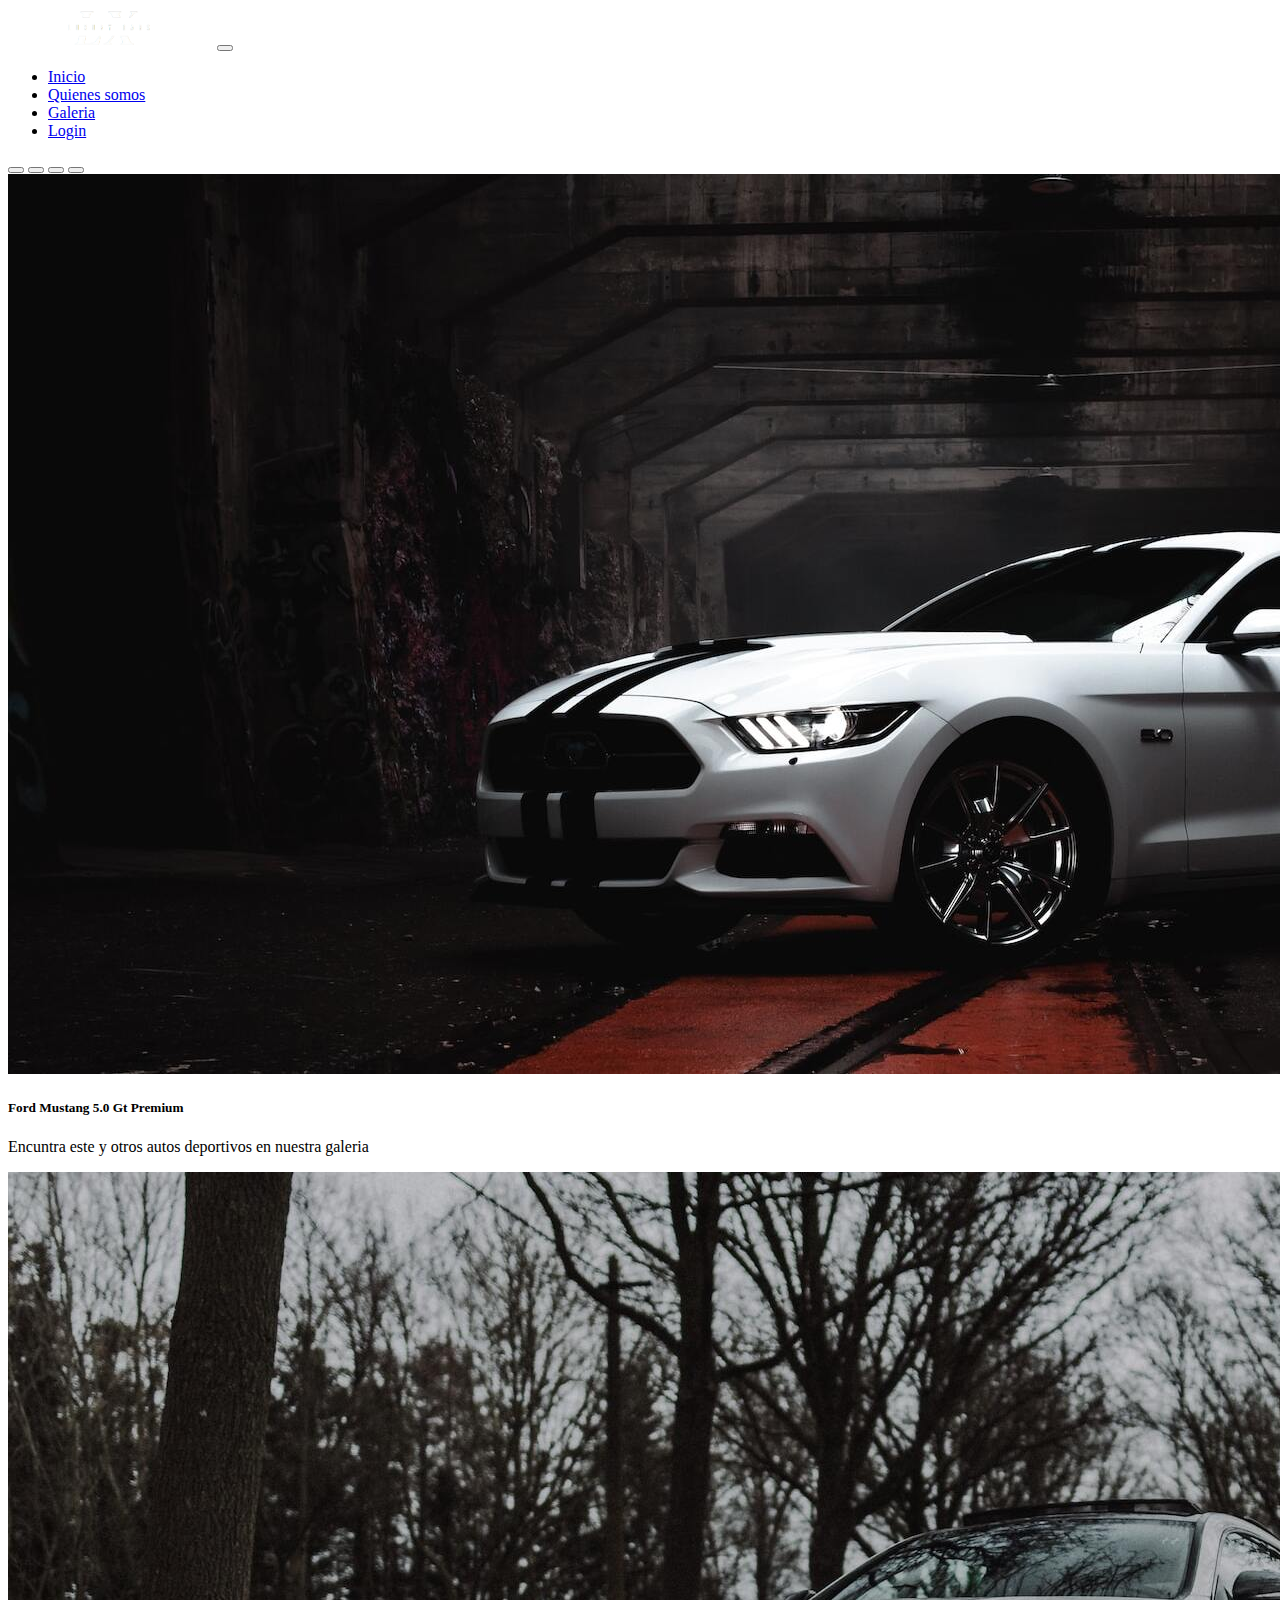
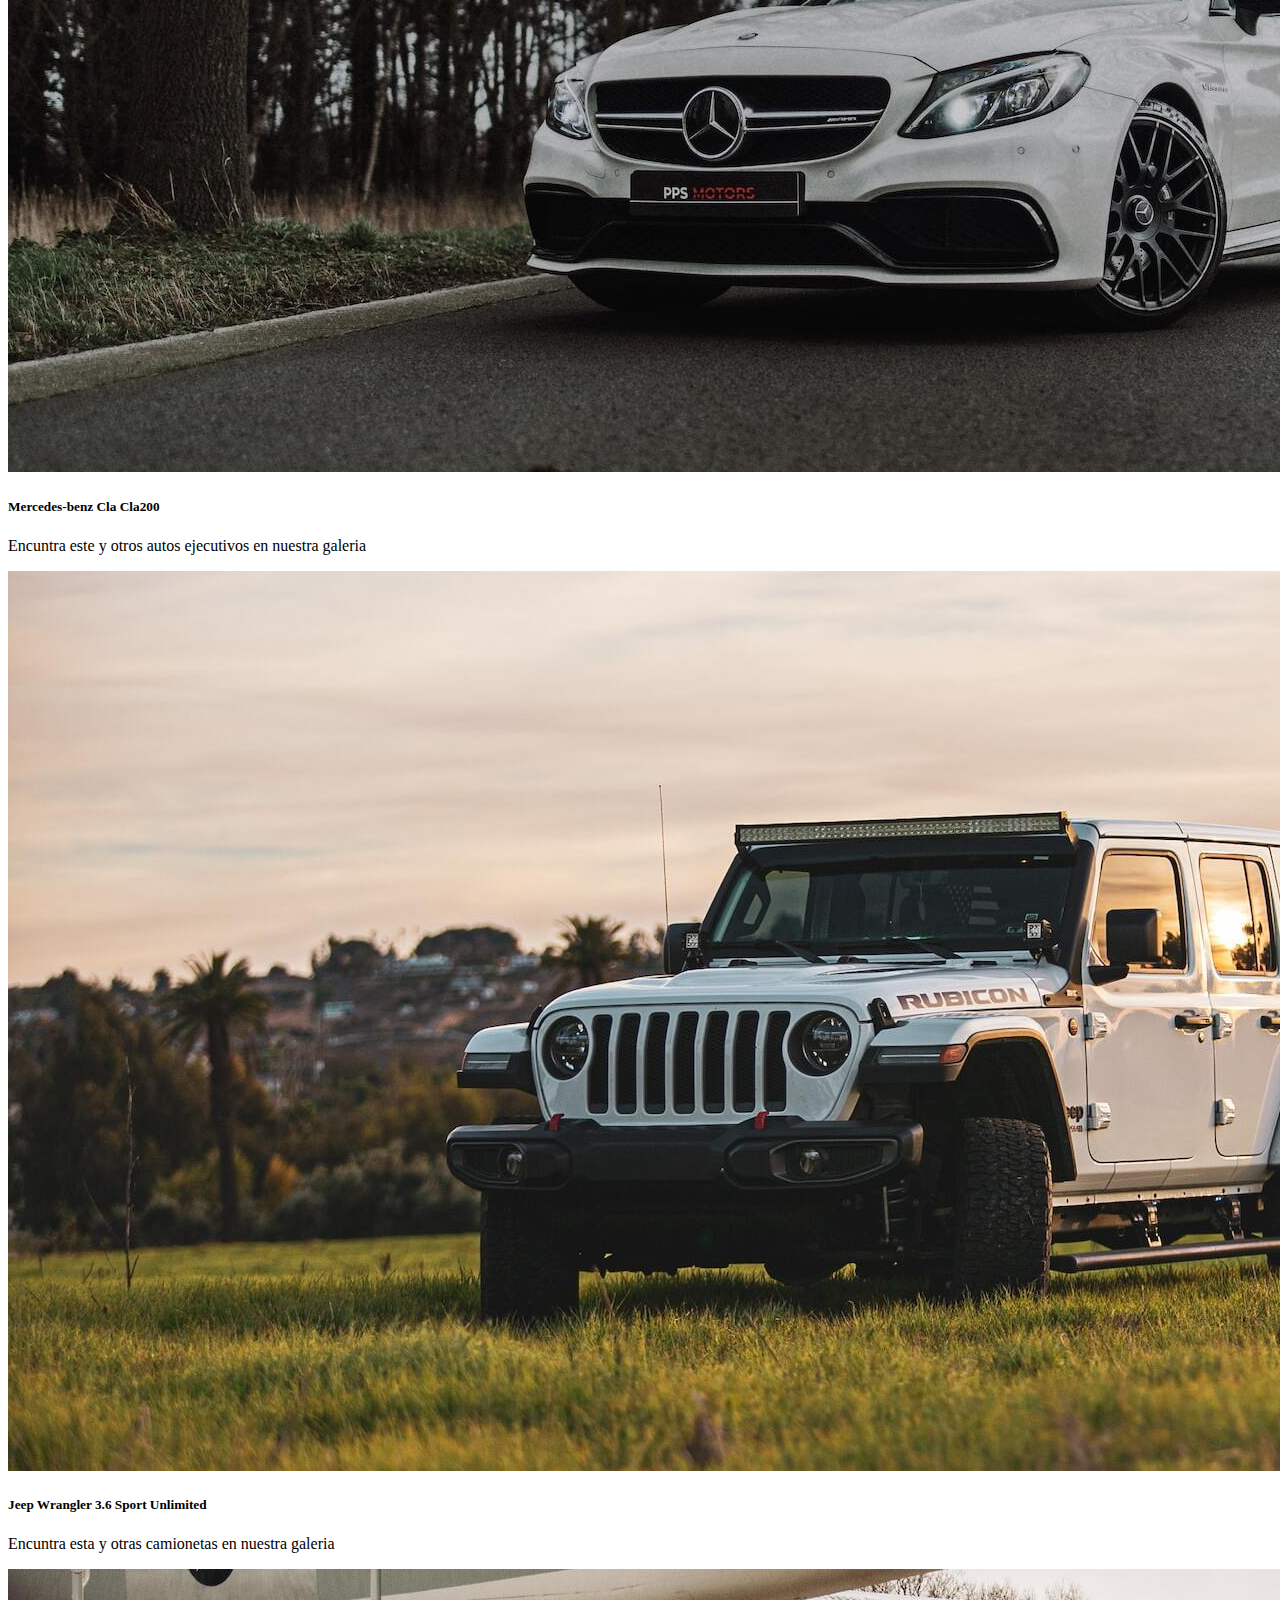
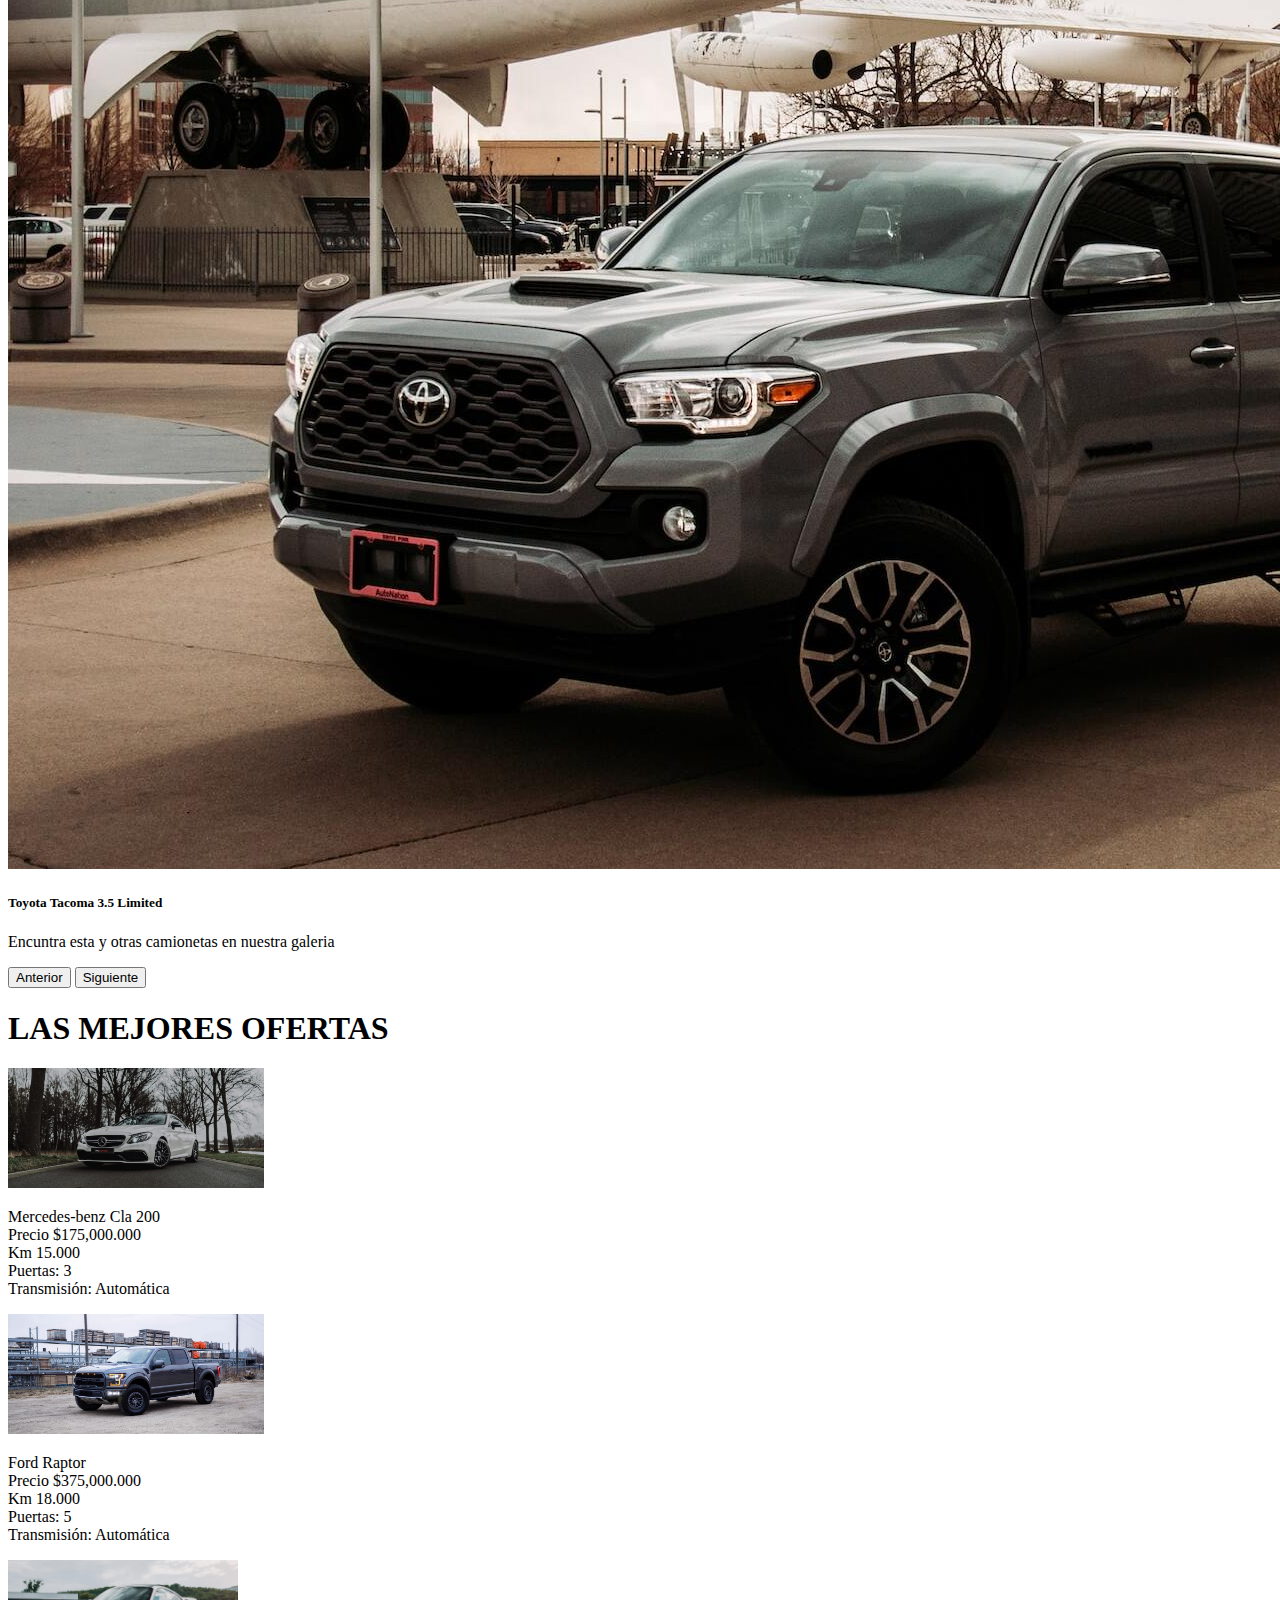
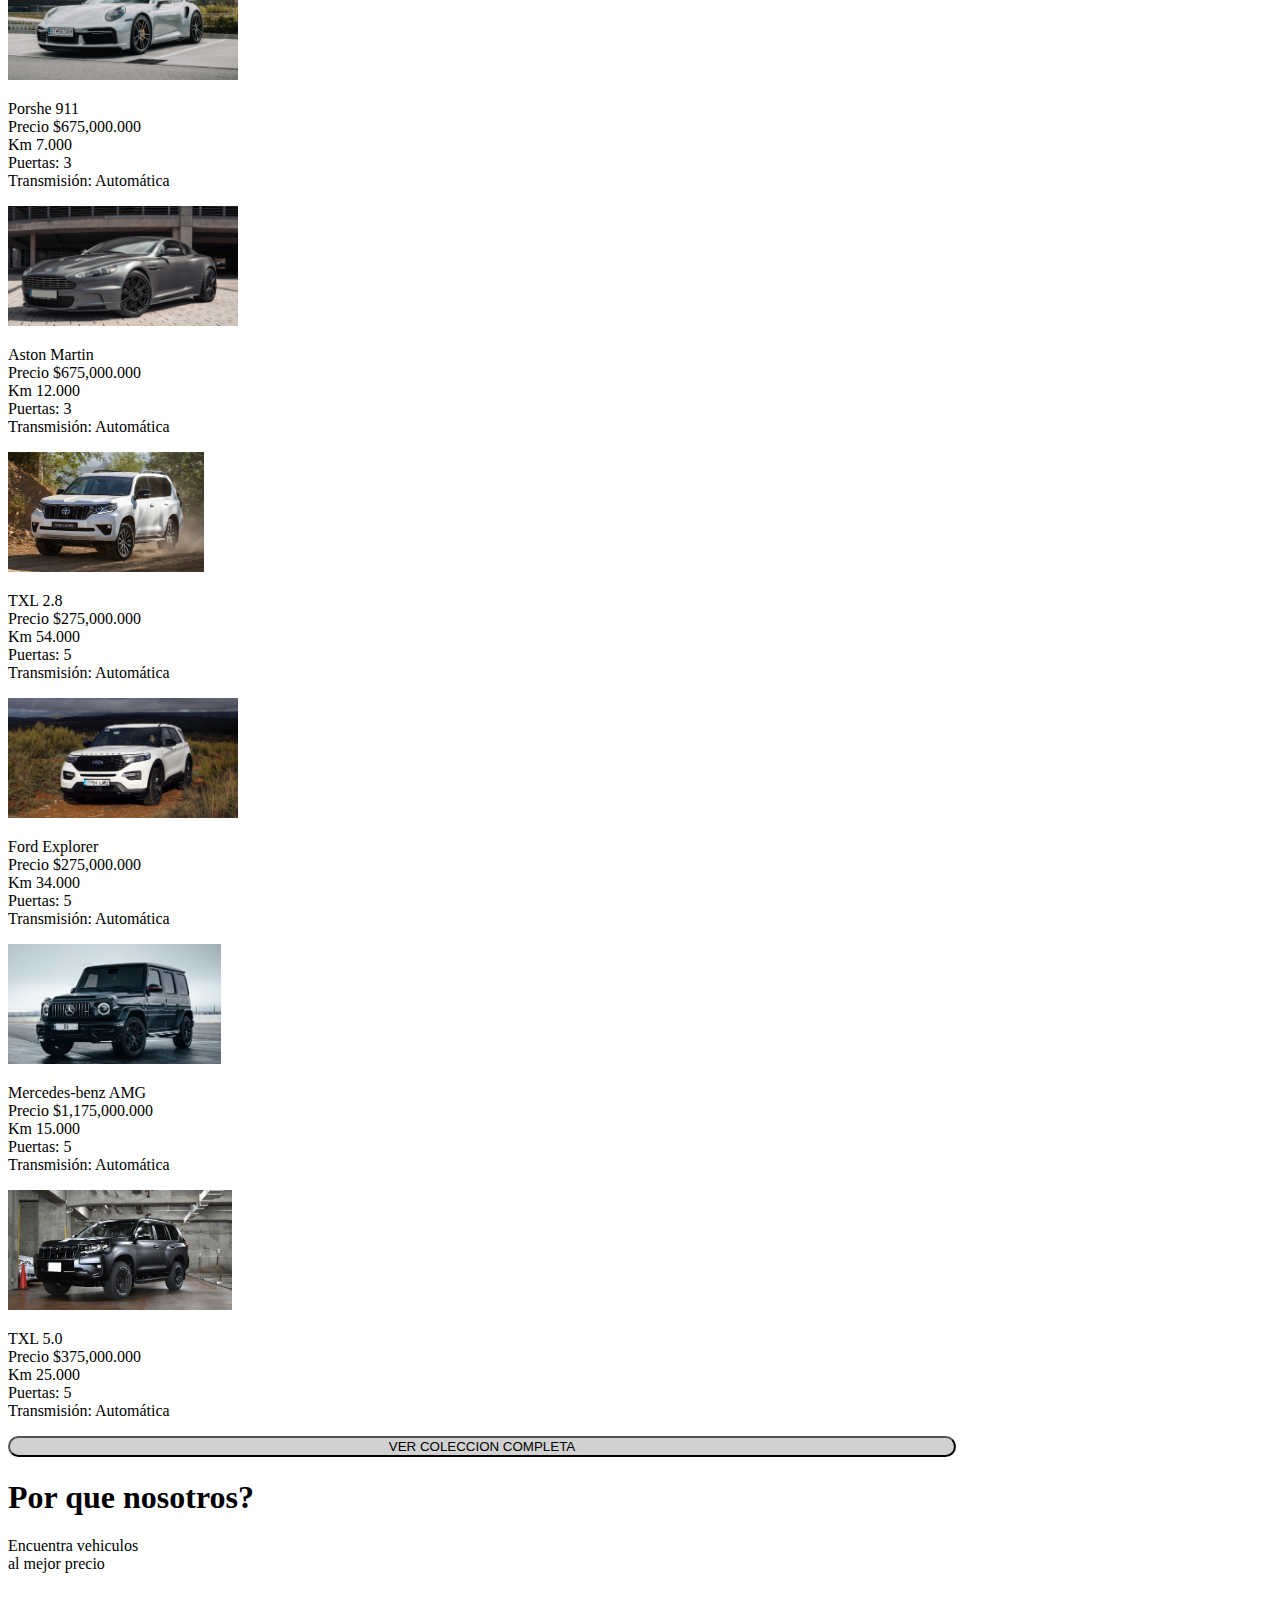
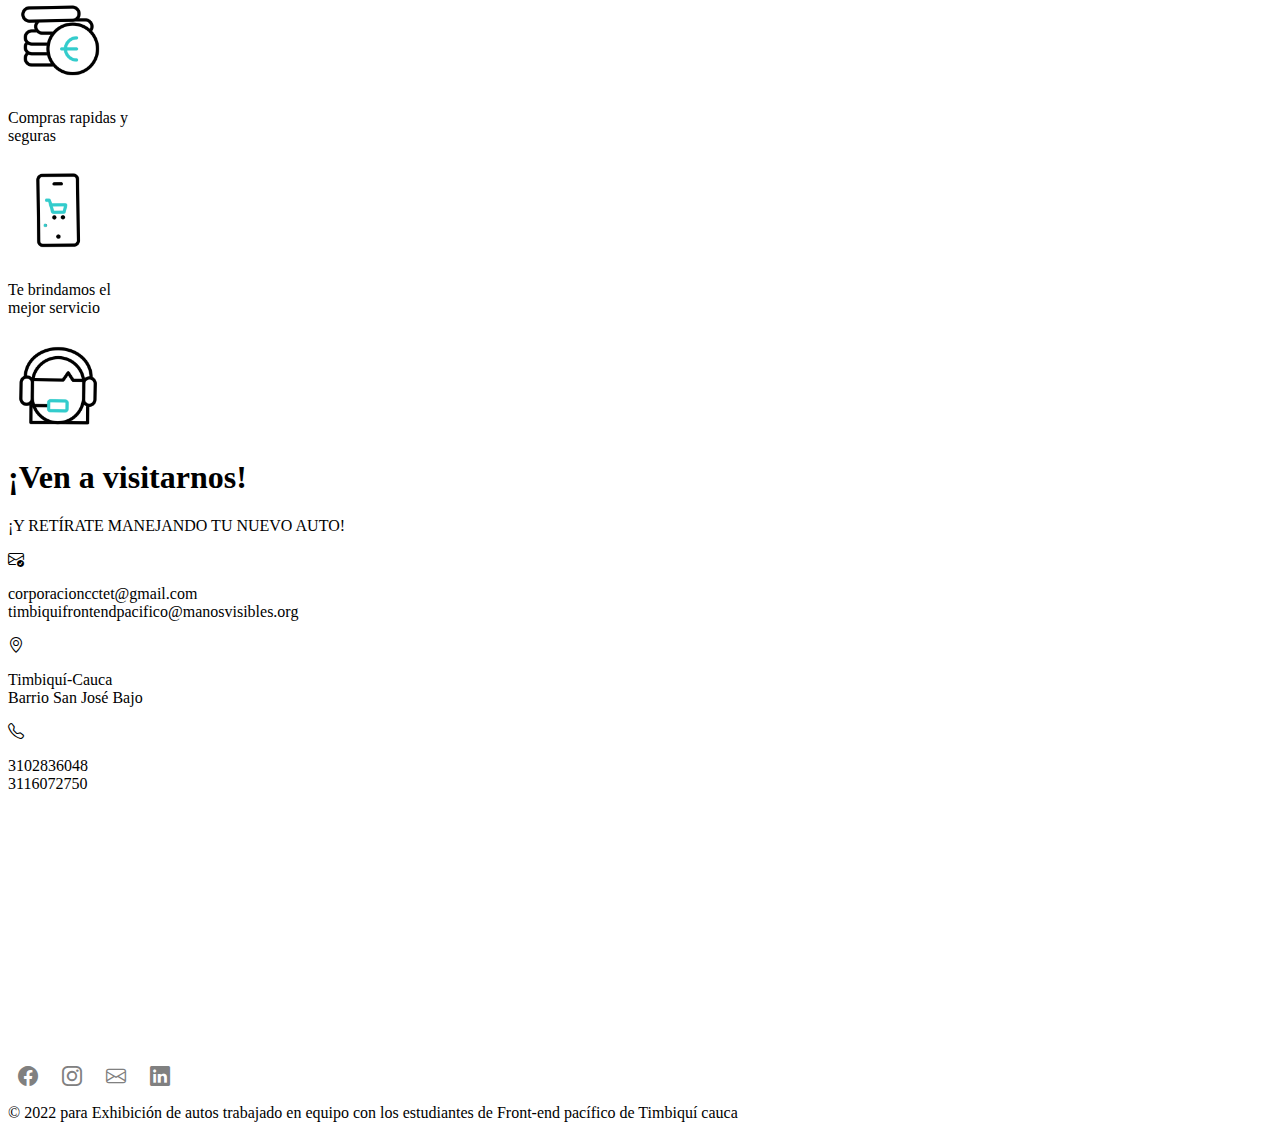
<file: index.html>
<!DOCTYPE html>
<html lang="en">
<head>
    <meta charset="UTF-8">
    <meta http-equiv="X-UA-Compatible" content="IE=edge">
    <meta name="viewport" content="width=device-width, initial-scale=1.0">
    <title>Luxury Cars</title>
    <!-- Bootstrap CSS-->
    <link href="https://cdn.jsdelivr.net/npm/bootstrap@5.1.3/dist/css/bootstrap.min.css" rel="stylesheet" integrity="sha384-1BmE4kWBq78iYhFldvKuhfTAU6auU8tT94WrHftjDbrCEXSU1oBoqyl2QvZ6jIW3" crossorigin="anonymous">
    <!-- CSS -->
    <link rel="stylesheet" href="css/style.css">
    <!-- Bootstrap Icons -->
    <link rel="stylesheet" href="https://cdn.jsdelivr.net/npm/bootstrap-icons@1.9.1/font/bootstrap-icons.css">
</head>
<!-- Nav Var -->
  <nav class="navbar navbar-expand-lg navbar-dark bg-dark">
    <div class="container-fluid">
      <a class="navbar-brand text-light logo" href="index.html"><img src="img/logo-sf.png" alt=""></a>
      <button class="navbar-toggler" type="button" data-bs-toggle="collapse" data-bs-target="#navbarNav" aria-controls="navbarNav" aria-expanded="false" aria-label="Toggle navigation">
        <span class="navbar-toggler-icon"></span>
      </button>
      <div class="collapse navbar-collapse" id="navbarNav">
        <ul class="navbar-nav ms-auto ">
          <li class="nav-item">
            <a class="nav-link  text-light" aria-current="page" href="index.html">Inicio</a>
          </li>
          <li class="nav-item">
            <a class="nav-link active text-light" href="dashboard/quienesSomos.html">Quienes somos</a>
          </li>
          <li class="nav-item">
            <a class="nav-link text-light" href="dashboard/galeria.html">Galeria</a>
          </li>
          <li class="nav-item">
            <a class="nav-link text-light" href="./dashboard/Login.html">Login</a>
          </li>
        </ul>
      </div>
    </div>
  </nav>
<body>
  <!-- Body de Inicio -->
    <!-- Carrusel de imagenes de inicico -->
    <div id="carouselExampleCaptions" class="carousel slide carrusel_inicio" data-bs-ride="carousel">
        <div class="carousel-indicators">
          <button type="button" data-bs-target="#carouselExampleCaptions" data-bs-slide-to="0" class="active d-none d-md-block" aria-current="true" aria-label="Slide 1"></button>
          <button type="button" data-bs-target="#carouselExampleCaptions" data-bs-slide-to="1" class="d-none d-md-block" aria-label="Slide 2"></button>
          <button type="button" data-bs-target="#carouselExampleCaptions" data-bs-slide-to="2" class="d-none d-md-block" aria-label="Slide 3"></button>
          <button type="button" data-bs-target="#carouselExampleCaptions" data-bs-slide-to="3" class="d-none d-md-block" aria-label="Slide 4"></button>
        </div>
        <div class="carousel-inner">
          <div class="carousel-item active">
            <img src="img/mustang-gt.jpg" class="d-block img-fluid h-100" alt="...">
            <div class="carousel-caption d-none d-md-block bg-dark ">
              <h5>Ford Mustang 5.0 Gt Premium</h5>
              <p>Encuntra este y otros autos deportivos en nuestra galeria</p>
            </div>
          </div>
          <div class="carousel-item">
            <img src="img/bmw.jpg" class="d-block img-fluid h-100" alt="...">
            <div class="carousel-caption d-none d-md-block bg-dark ">
              <h5>Mercedes-benz Cla Cla200</h5>
              <p>Encuntra este y otros autos ejecutivos en nuestra galeria</p>
            </div>
          </div>
          <div class="carousel-item">
            <img src="img/jeep.jpg" class="d-block img-fluid h-100" alt="...">
            <div class="carousel-caption d-none d-md-block bg-dark ">
              <h5>Jeep Wrangler 3.6 Sport Unlimited</h5>
              <p>Encuntra esta y otras camionetas en nuestra galeria</p>
            </div>
          </div>
          <div class="carousel-item">
            <img src="img/tacoma.jpg" class="d-block img-fluid h-100" alt="...">
            <div class="carousel-caption d-none d-md-block bg-dark ">
              <h5>Toyota Tacoma 3.5 Limited</h5>
              <p>Encuntra esta y otras camionetas en nuestra galeria</p>
            </div>
          </div>
        </div>
        <button class="carousel-control-prev" type="button" data-bs-target="#carouselExampleCaptions" data-bs-slide="prev">
          <span class="carousel-control-prev-icon" aria-hidden="true"></span>
          <span class="visually-hidden">Anterior</span>
        </button>
        <button class="carousel-control-next" type="button" data-bs-target="#carouselExampleCaptions" data-bs-slide="next">
          <span class="carousel-control-next-icon" aria-hidden="true"></span>
          <span class="visually-hidden">Siguiente</span>
        </button>
      
    </div>
    <!-- Container de ofertas -->
      <div class="container mt p-5 d-flex justify-content-center">
        <div class="row">
            <div class="col-12">
                <h1 class="h1 display-1 text-center">LAS MEJORES OFERTAS</h1>
                <!-- Ofertas -->
                <div class="row d-flex justify-content-center">
                    <div class="col-12 col-md-6 col-lg-4 col-xl-3 mt-4 d-flex justify-content-center">
                        <div class="card" style="width: 18rem;">
                            <img src="img/bmw.jpg" class="card-img-top" alt="...">
                            <div class="card-body">
                            <p class="card-text">
                              Mercedes-benz Cla 200<br>
                              Precio $175,000.000 <br>
                              Km 15.000 <br>
                              Puertas:	3 <br>
                              Transmisión:	Automática
                            </p>
                        </div>
                      </div>
                    </div>
                    <div class="col-12 col-md-6 col-lg-4 col-xl-3 mt-4 d-flex justify-content-center">
                        <div class="card" style="width: 18rem;">
                            <img src="img/ford_raptor.jpg" class="card-img-top" alt="...">
                            <div class="card-body">
                              <p class="card-text">
                                Ford Raptor<br>
                                Precio $375,000.000 <br>
                                Km 18.000 <br>
                                Puertas:	5 <br>
                                Transmisión:	Automática
                              </p>
                            </div>
                      </div>
                    </div>
                    <div class="col-12 col-md-6 col-lg-4 col-xl-3 mt-4 d-flex justify-content-center">
                        <div class="card" style="width: 18rem;">
                            <img src="img/porshe-911.jpg" class="card-img-top" alt="...">
                            <div class="card-body">
                            <p class="card-text">
                              Porshe 911<br>
                              Precio $675,000.000 <br>
                              Km 7.000 <br>
                              Puertas:	3 <br>
                              Transmisión:	Automática
                            </p>
                        </div>
                      </div>
                    </div>
                    <div class="col-12 col-md-6 col-lg-4 col-xl-3 mt-4 d-flex justify-content-center">
                        <div class="card" style="width: 18rem;">
                            <img src="img/astonMartin.jpg" class="card-img-top" alt="...">
                            <div class="card-body">
                            <p class="card-text">
                              Aston Martin<br>
                              Precio $675,000.000 <br>
                              Km 12.000 <br>
                              Puertas:	3 <br>
                              Transmisión:	Automática
                            </p>
                        </div>
                      </div>
                    </div>
                    <div class="col-12 col-md-6 col-lg-4 col-xl-3 mt-4 d-flex justify-content-center">
                        <div class="card" style="width: 18rem;">
                            <img src="img/txl-blanca.jpg" class="card-img-top" alt="...">
                            <div class="card-body">
                              <p class="card-text">
                                TXL 2.8<br>
                                Precio $275,000.000 <br>
                                Km 54.000 <br>
                                Puertas:	5 <br>
                                Transmisión:	Automática</p>
                        </div>
                      </div>
                    </div>
                    <div class="col-12 col-md-6 col-lg-4 col-xl-3 mt-4 d-flex justify-content-center">
                        <div class="card" style="width: 18rem;">
                            <img src="img/ford-explorer.jpg" class="card-img-top" alt="...">
                            <div class="card-body">
                              <p class="card-text">
                                Ford Explorer<br>
                                Precio $275,000.000 <br>
                                Km 34.000 <br>
                                Puertas:	5 <br>
                                Transmisión:	Automática</p>
                        </div>
                      </div>
                    </div>
                    <div class="col-12 col-md-6 col-lg-4 col-xl-3 mt-4 d-flex justify-content-center">
                        <div class="card" style="width: 18rem;">
                            <img src="img/mercedez.jpg" class="card-img-top" alt="...">
                            <div class="card-body">
                            <p class="card-text">
                              Mercedes-benz AMG<br>
                              Precio $1,175,000.000 <br>
                              Km 15.000 <br>
                              Puertas:	5 <br>
                              Transmisión:	Automática
                            </p>
                        </div>
                      </div>
                    </div>
                    <div class="col-12 col-md-6 col-lg-4 col-xl-3 mt-4 d-flex justify-content-center">
                        <div class="card" style="width: 18rem;">
                            <img src="img/toyota-txl.jpg" class="card-img-top" alt="...">
                            <div class="card-body">
                              <p class="card-text">
                                TXL 5.0<br>
                                Precio $375,000.000 <br>
                                Km 25.000 <br>
                                Puertas:	5 <br>
                                Transmisión:	Automática</p>
                        </div>
                      </div>
                    </div>
                </div>
                <div class="text-center mt-4">
                    <a href="dashboard/galeria.html"><button type="button" class="btn btn-outline-warning boton_coleccion">Ver Coleccion completa</button></a>
                </div>
            </div>
        </div>
      </div>
      <!-- por que elegirnos -->

      <div class="container">
        <div class="row">
          <h1 class="h1 text-center mb-5">Por que nosotros?</h1>
            <div class="col-sm-12 col-md-4 d-flex flex-column align-items-center">
              <p class="h5 text-center">Encuentra vehiculos <br> al mejor precio</p>
              <img src="icons/euro.gif" width="100px" alt="">
            </div>
            <div class="col-sm-12 col-md-4 d-flex flex-column align-items-center">
              <p class="h5 text-center">Compras rapidas y <br> seguras</p>
              <img src="icons/compras.gif" width="100px" alt="">
            </div>
            <div class="col-sm-12 col-md-4 d-flex flex-column align-items-center">
              <p class="h5 text-center">Te brindamos el <br> mejor servicio</p>
              <img src="icons/apoyo-tecnico.gif" width="100px" alt="">
            </div>
          </div>
      </div>
      <!-- Footeer -->
      <div class="container-fluid mt-5 pt-3 pb-5 bg-dark text-light">
        <div class="row text-center">
            <div class="col-sm-12">
              <h1 class="h1 fs-1">¡Ven a visitarnos!</h1>
              <p>¡Y RETÍRATE MANEJANDO TU NUEVO AUTO!</p>     
            </div>
            <!-- Contactos -->
            <div class="container-fluid ms-auto">
              <div class="row mt-5 ">
                <div class="col-sm-12 col-md-4 d-flex justify-content-center">
                  <i class="bi bi-envelope-check fs-2 me-3"></i>
                  <p>
                    corporacioncctet@gmail.com <br>
                    timbiquifrontendpacifico@manosvisibles.org
                  </p>
                </div>
                <div class="col-sm-12 col-md-4 d-flex justify-content-center">
                  <i class="bi bi-geo-alt fs-2 me-3"></i>
                  <p>
                    Timbiquí-Cauca <br>
                    Barrio San José Bajo
                  </p>
                </div>
                <div class="col-sm-12 col-md-4 d-flex justify-content-center">
                  <i class="bi bi-telephone fs-2 me-3"></i>
                  <p>
                    3102836048 <br>
                    3116072750</p>
                </div>
              </div>
            </div>
              <div class="col-sm-12">
                  <iframe src="https://www.google.com/maps/embed?pb=!1m18!1m12!1m3!1d3986.1432592028527!2d-76.59597128526664!3d2.4593859982078103!2m3!1f0!2f0!3f0!3m2!1i1024!2i768!4f13.1!3m3!1m2!1s0x8e30039d7270d777%3A0xa749ba51fed22c24!2sCampanario%20Centro%20Comercial!5e0!3m2!1ses!2sco!4v1666925249255!5m2!1ses!2sco" width="70%" height="250" style="border:1px solid white; border-radius: 20px;" allowfullscreen="" loading="lazy" referrerpolicy="no-referrer-when-downgrade"></iframe>
              
              </div>
              <!-- Iconos de redes sociales -->
              <div class="col-12 text-center mt-3">
                <a href="" class="a redes_icons"> <i class="bi bi-facebook me-3 "></i></a>
                <a href="" class="a redes_icons"> <i class="bi bi-instagram me-3 "></i></a>
                <a href="" class="a redes_icons"> <i class="bi bi-envelope "></i></a>
                <a href="" class="a redes_icons"> <i class="bi bi-linkedin"></i></a>
              </div>

              <div class="col-12 border-top border-white mt-3 pt-3 derechos_aut">
                <p>© 2022 para Exhibición de autos trabajado en equipo con los estudiantes de Front-end pacífico de Timbiquí cauca</p>
              </div>

        </div>
          
      </div>
    </div>
    <!-- Bootstrap JS -->
    <script src="https://cdn.jsdelivr.net/npm/bootstrap@5.1.3/dist/js/bootstrap.bundle.min.js" integrity="sha384-ka7Sk0Gln4gmtz2MlQnikT1wXgYsOg+OMhuP+IlRH9sENBO0LRn5q+8nbTov4+1p" crossorigin="anonymous"></script>
</body>
</html>
</file>
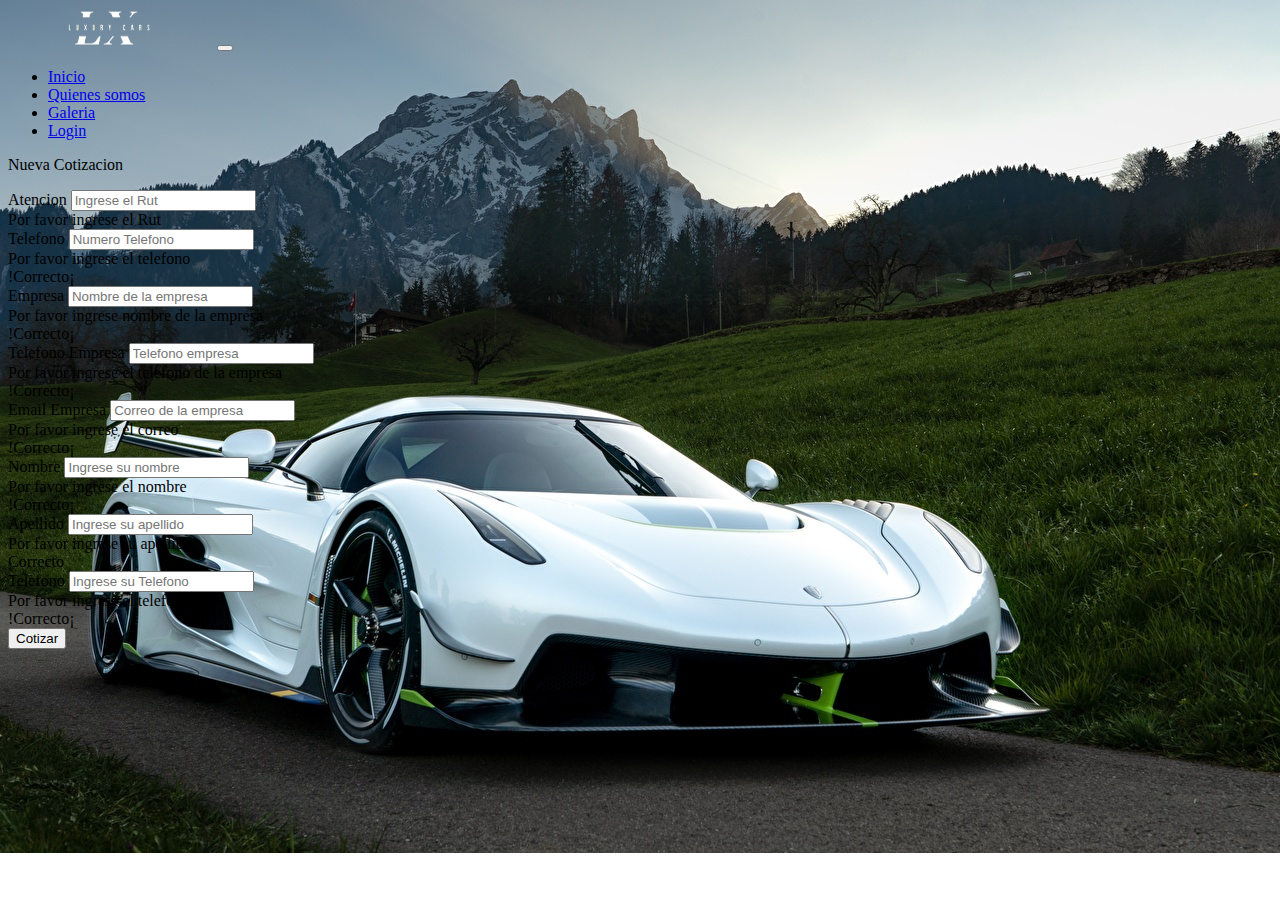
<file: dashboard/catizaciones.html>
<!DOCTYPE html>
<html lang="en">
<head>
    <meta charset="UTF-8">
    <meta http-equiv="X-UA-Compatible" content="IE=edge">
    <meta name="viewport" content="width=device-width, initial-scale=1.0">
    <title>Luxury Cars</title>
   
    
    <link rel="stylesheet" href="../css/style.css">
    <!-- Bootstrap Icons -->
    <link href="https://cdn.jsdelivr.net/npm/bootstrap@5.2.2/dist/css/bootstrap.min.css" rel="stylesheet" integrity="sha384-Zenh87qX5JnK2Jl0vWa8Ck2rdkQ2Bzep5IDxbcnCeuOxjzrPF/et3URy9Bv1WTRi" crossorigin="anonymous">
    <script src="https://cdn.jsdelivr.net/npm/bootstrap@5.2.2/dist/js/bootstrap.bundle.min.js" integrity="sha384-OERcA2EqjJCMA+/3y+gxIOqMEjwtxJY7qPCqsdltbNJuaOe923+mo//f6V8Qbsw3" crossorigin="anonymous"></script>
    <style>
        button {
            text-decoration: none;
        }

        .cuerpo-cotizar {
            background: url(../img/imgfondocotizar.jpg) no-repeat;
            background-size: cover;
           
        }
        .modal-alert-cotizacion{
            
            display: none;
        }
        .modal-alert-cotizacion1{
            display: flex;
        }



       
        
    </style>
</head>
<!-- Nav Var -->
<nav class="navbar navbar-expand-lg navbar-dark bg-dark">
    <div class="container-fluid">
      <a class="navbar-brand text-light logo" href="../index.html"><img src="../img/logo-sf.png" alt=""></a>
      <button class="navbar-toggler" type="button" data-bs-toggle="collapse" data-bs-target="#navbarNav" aria-controls="navbarNav" aria-expanded="false" aria-label="Toggle navigation">
        <span class="navbar-toggler-icon"></span>
      </button>
      <div class="collapse navbar-collapse" id="navbarNav">
        <ul class="navbar-nav ms-auto ">
          <li class="nav-item">
            <a class="nav-link  text-light" aria-current="page" href="./index.html">Inicio</a>
          </li>
          <li class="nav-item">
            <a class="nav-link active text-light" href="../dashboard/quienesSomos.html">Quienes somos</a>
          </li>
          <li class="nav-item">
            <a class="nav-link text-light" href="../dashboard/galeria.html">Galeria</a>
          </li>
          <li class="nav-item">
            <a class="nav-link text-light" href="../dashboard/Login.html">Login</a>
          </li>
        </ul>
      </div>
    </div>
  </nav>
<body class="cuerpo-cotizar text-light position-relative  ">
    <!-- Modal -->  
   <div class="modal-alert-cotizacion bg-dark bg-opacity-50 text-dark align-items-start justify-content-center  position-fixed w-100 h-100" id="modal-alert-cotizacion">
    <div class="modal-content w-50 rounded-3 bg-light">
        <div class="modal-header pb-4">
            <h5 class="modal-title w-100 text-center" id="exampleModalLabel">Cotización Exitosa</h5>
            
        </div>
        <div class="modal-body pb-3">
            <p class="text-center">Su Cotización ha sido realizada con exito</p>
        </div>
        <div class="modal-footer d-flex justify-content-center pb-3">
            <a href="../dashboard/galeria.html"><button type="button"
                class="btn btn-primary bg-success">Continuar</button></a>
        </div>
    </div>            
</div>

    <div class="container text-center bg-dark bg-opacity-75 mt-3 pt-1 ps-5 pe-5 pb-5">
        <div class="container  fs-4">
            <i class="bi bi-plus-square-fill me-2"></i>
            <p class="titulo">Nueva Cotizacion</p>
        </div>
        <form class="row g-5  mt-3 needs-validation  " novalidate>
            <div class="col-md-6">
                <label for="validacioRut" class="form-label">Atencion</label>
                <input type="text" class="form-control" id="validacionRut" placeholder="Ingrese el Rut" required>
                <div class="invalid-feedback">
                    Por favor ingrese el Rut
                </div>
                
            </div>

            <div class="col-md-6">
                <label for="validacioRut" class="form-label" novalidate>Telefono</label>
                <input type="number" class="form-control" id="validacionRut" placeholder="Numero Telefono" required>
                <div class="invalid-feedback">
                    Por favor ingrese el telefono
                </div>
                <div class="valid-feedback">
                   !Correcto¡
                </div>

            </div>
       

            <div class="col-md-4">
                <label for="validationCustom01" class="form-label">Empresa</label>
                <input type="text" class="form-control" id="validationCustom01" placeholder="Nombre de la empresa" required>
                <div class="invalid-feedback">
                    Por favor ingrese nombre de la empresa
                </div>
                <div class="valid-feedback">
                   !Correcto¡
                </div>
            </div>

            <div class="col-md-4">
                <label for="validationCustom02" class="form-label">Telefono Empresa</label>
                <input type="number" class="form-control" id="validationCustom02" placeholder="Telefono empresa"
                    required>
                    <div class="invalid-feedback">
                        Por favor ingrese el telefono de la empresa
                    </div>
                    <div class="valid-feedback">
                       !Correcto¡
                    </div>
            </div>

            <div class="col-md-4">
                <div class="mb-3">
                    <label for="exampleInputEmail1" class="form-label">Email Empresa</label>
                    <input type="email" class="form-control" id="exampleInputEmail1" aria-describedby="emailHelp" placeholder="Correo de la empresa" required>
                    <div class="invalid-feedback">
                        Por favor ingrese el correo
                    </div>
                    <div class="valid-feedback">
                       !Correcto¡
                    </div>
                </div>
            </div>


            <div class="col-md-4">
                <label for="validationCustom01" class="form-label">Nombre</label>
                <input type="text" class="form-control" id="validationCustom01" placeholder="Ingrese su nombre"
                    required>
                    <div class="invalid-feedback">
                        Por favor ingrese el nombre
                    </div>
                    <div class="valid-feedback">
                       !Correcto¡
                    </div>

            </div>

            <div class="col-md-4">
                <label for="validationCustom01" class="form-label">Apellido</label>
                <input type="text" class="form-control" id="validationCustom01" placeholder="Ingrese su apellido"
                    required>   
                    <div class="invalid-feedback">
                        Por favor ingrese su apellido
                    </div>
                    <div class="valid-feedback">
                       Correcto
                    </div>
            </div>

            <div class="col-md-4">
                <label for="validationCustom01" class="form-label">Telefono</label>
                <input type="number" class="form-control" id="validationCustom01" placeholder="Ingrese su Telefono"
                    required>
                    <div class="invalid-feedback">
                        Por favor ingrese el telefono
                    </div>
                    <div class="valid-feedback">
                       !Correcto¡
                    </div>
            </div>
            <!-- Boton -->
            <div class="mt-5 col-12 rounded-3 text-white ">
                <button type="submit" class="btn btn-primary" id="btn-cotizar">Cotizar</button>
            </div>
         
         
        </form>
       
    </div>
   
    <script src="../js/cotizaciones.js"></script>
    
    </body>
    </html>
</file>
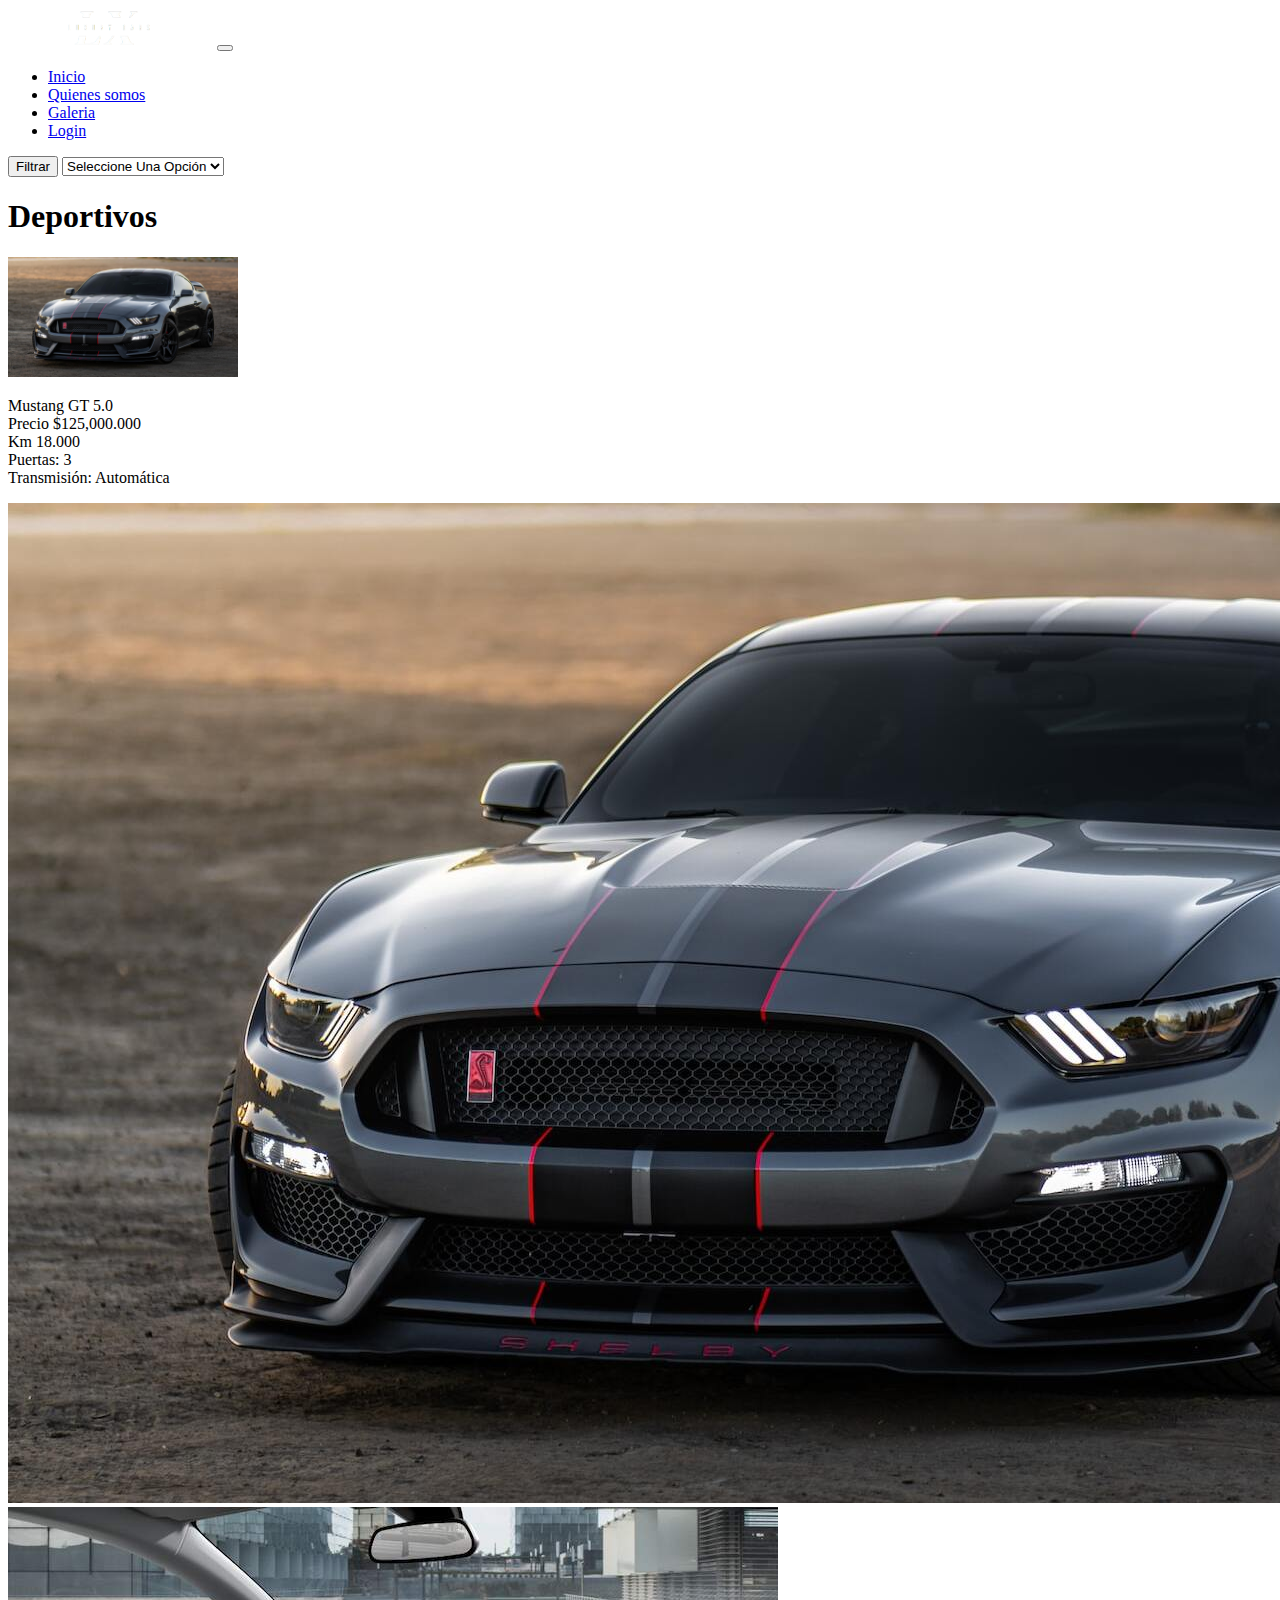
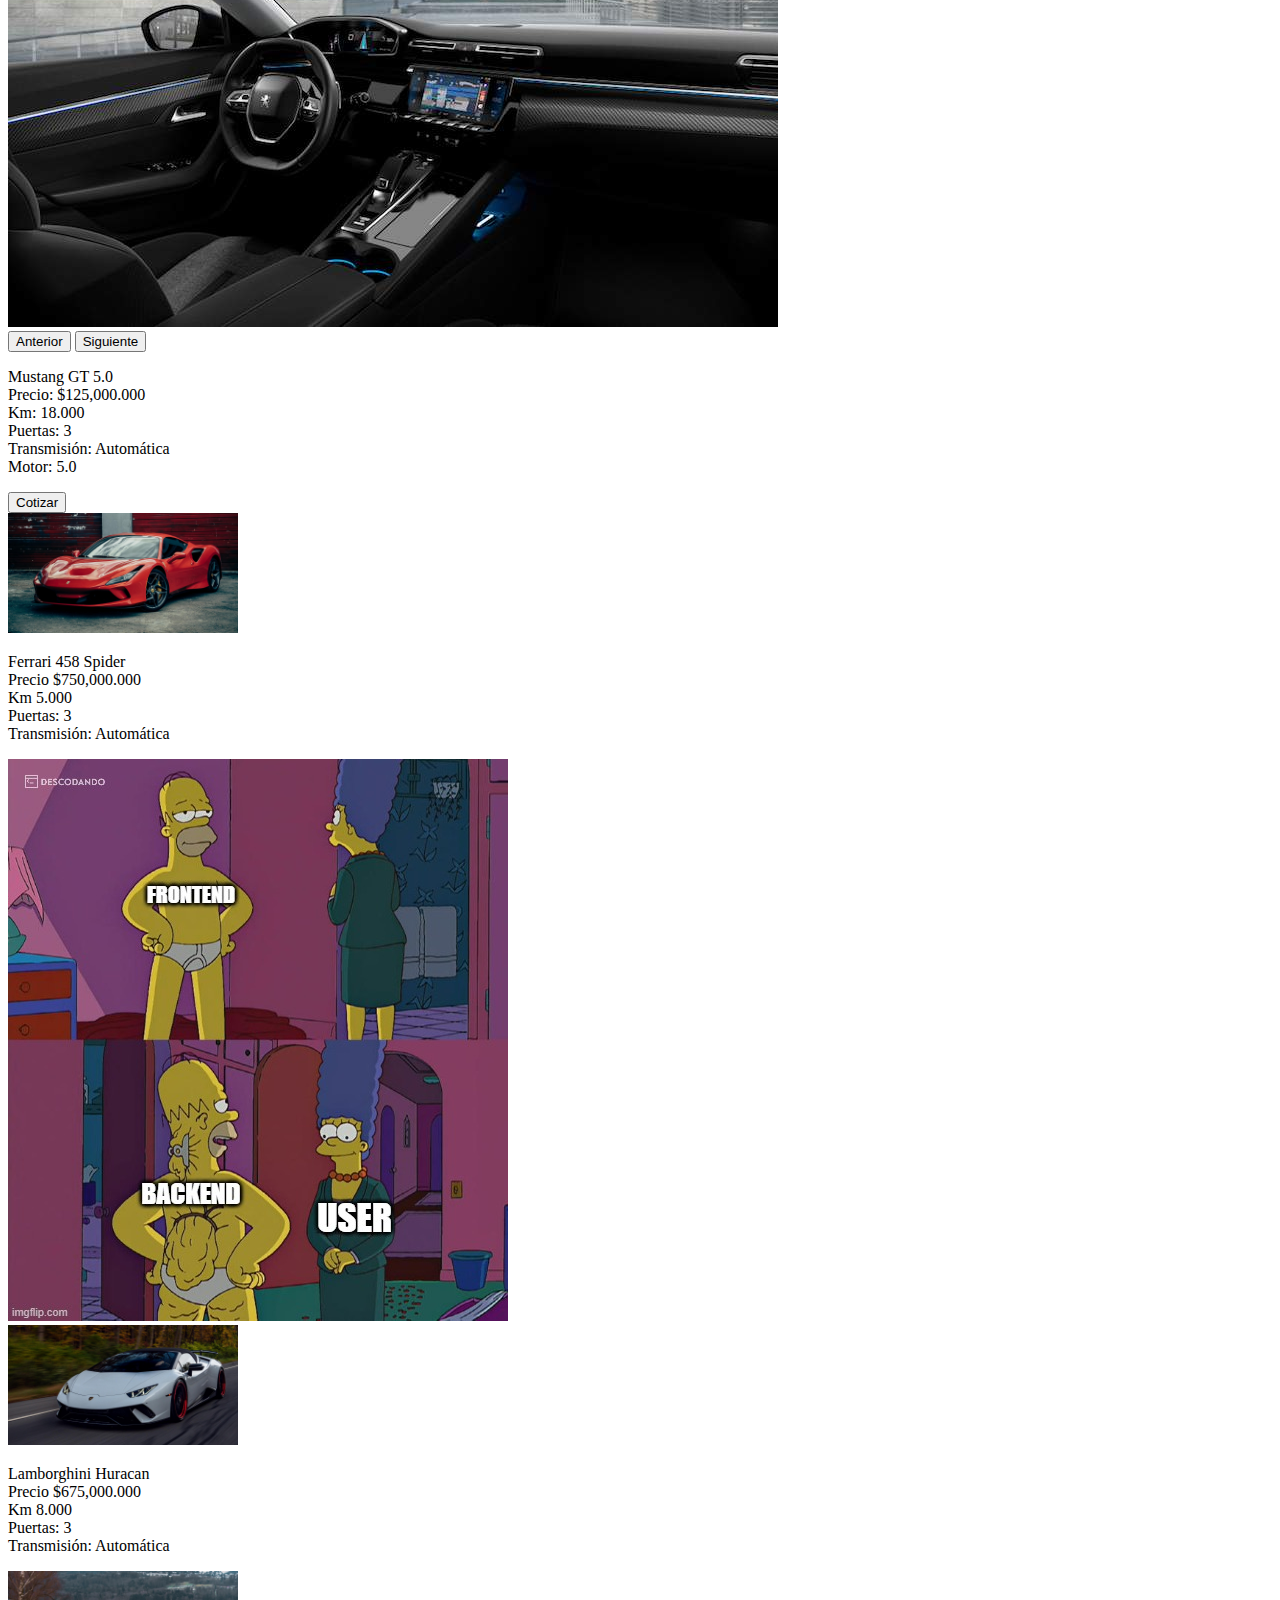
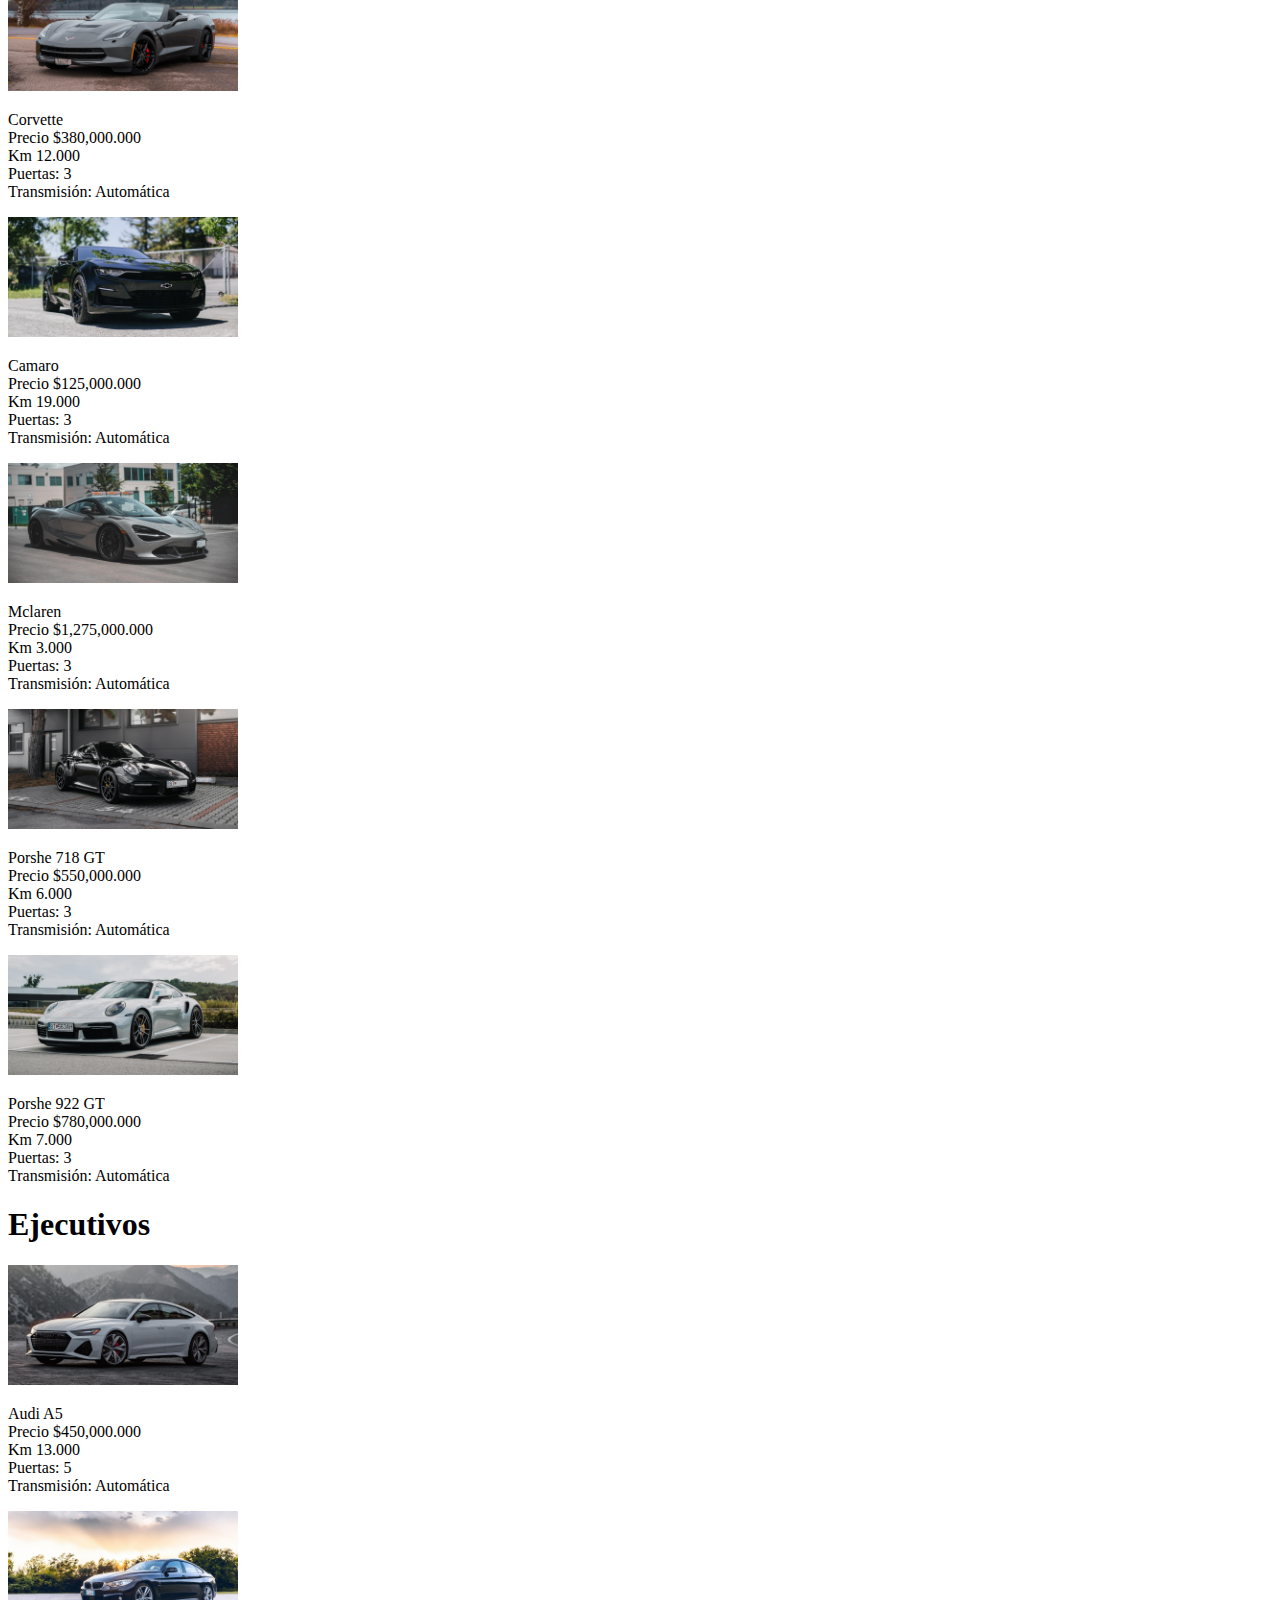
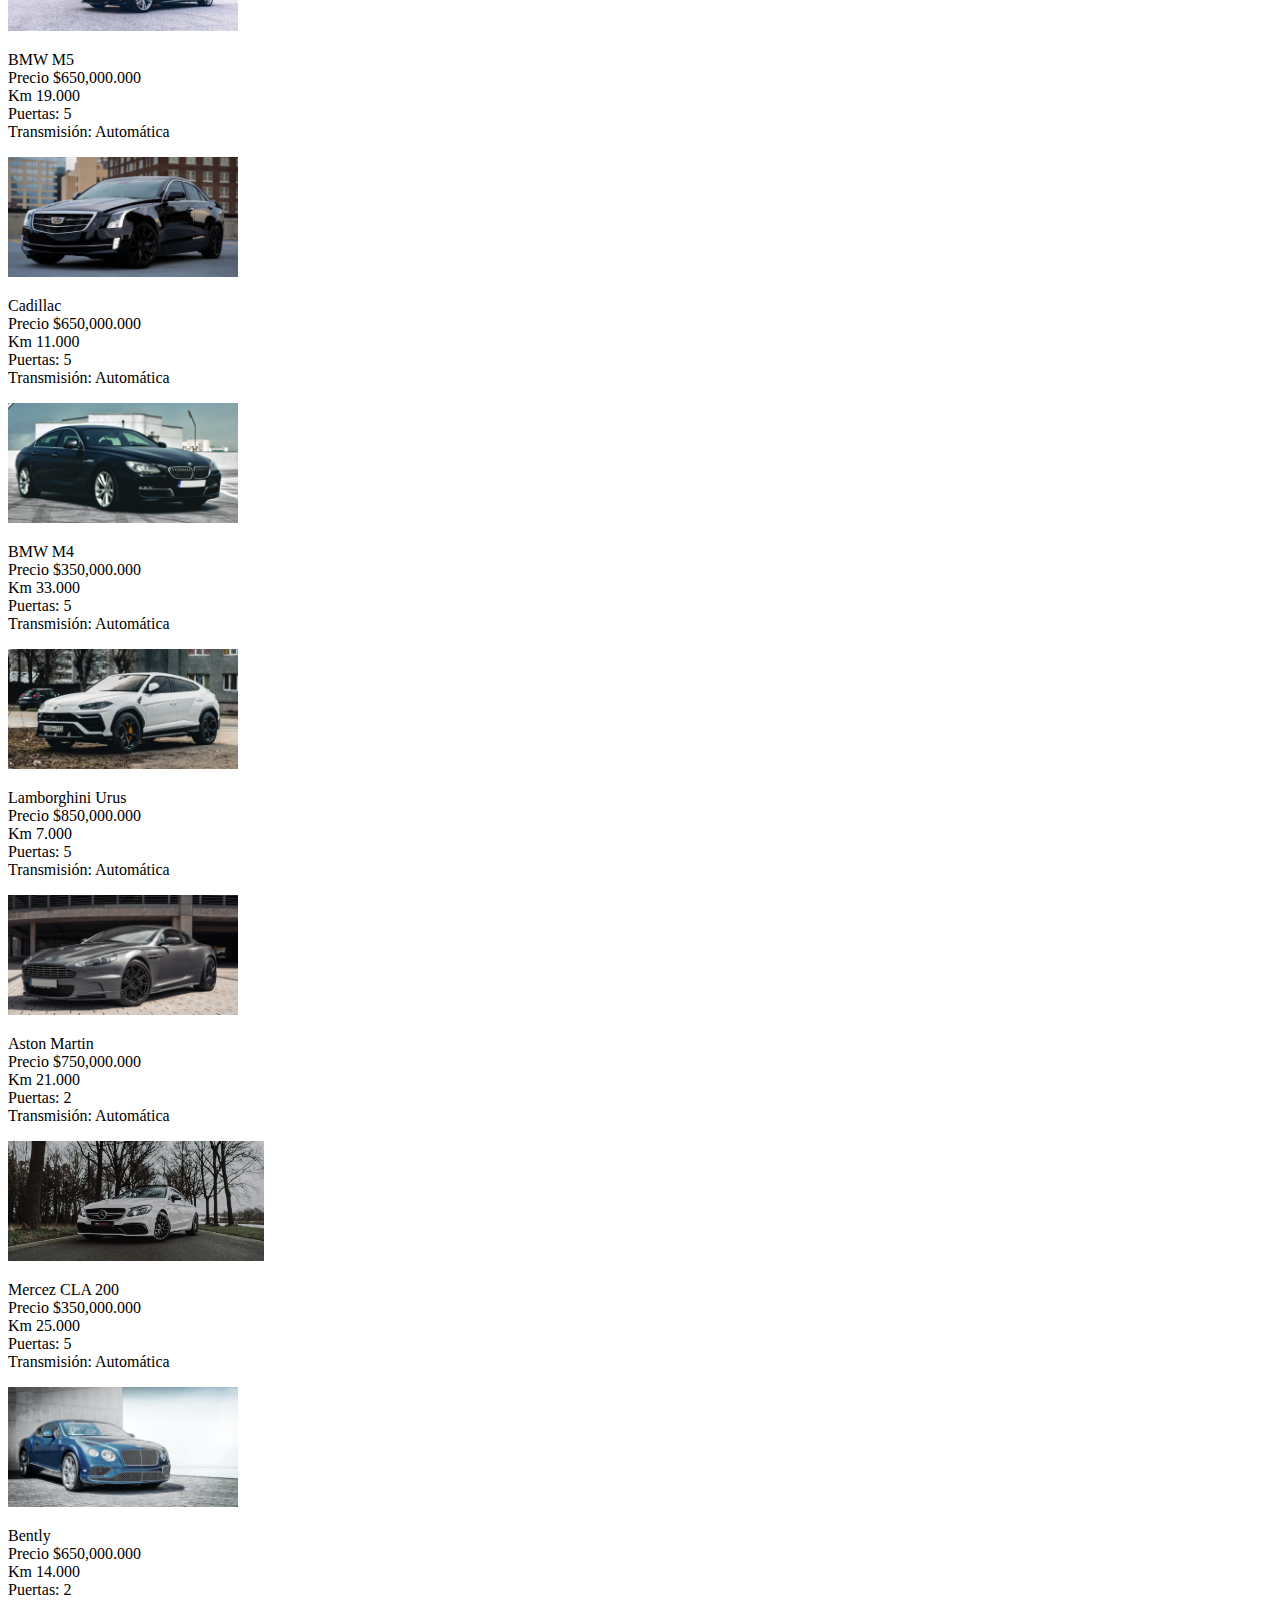
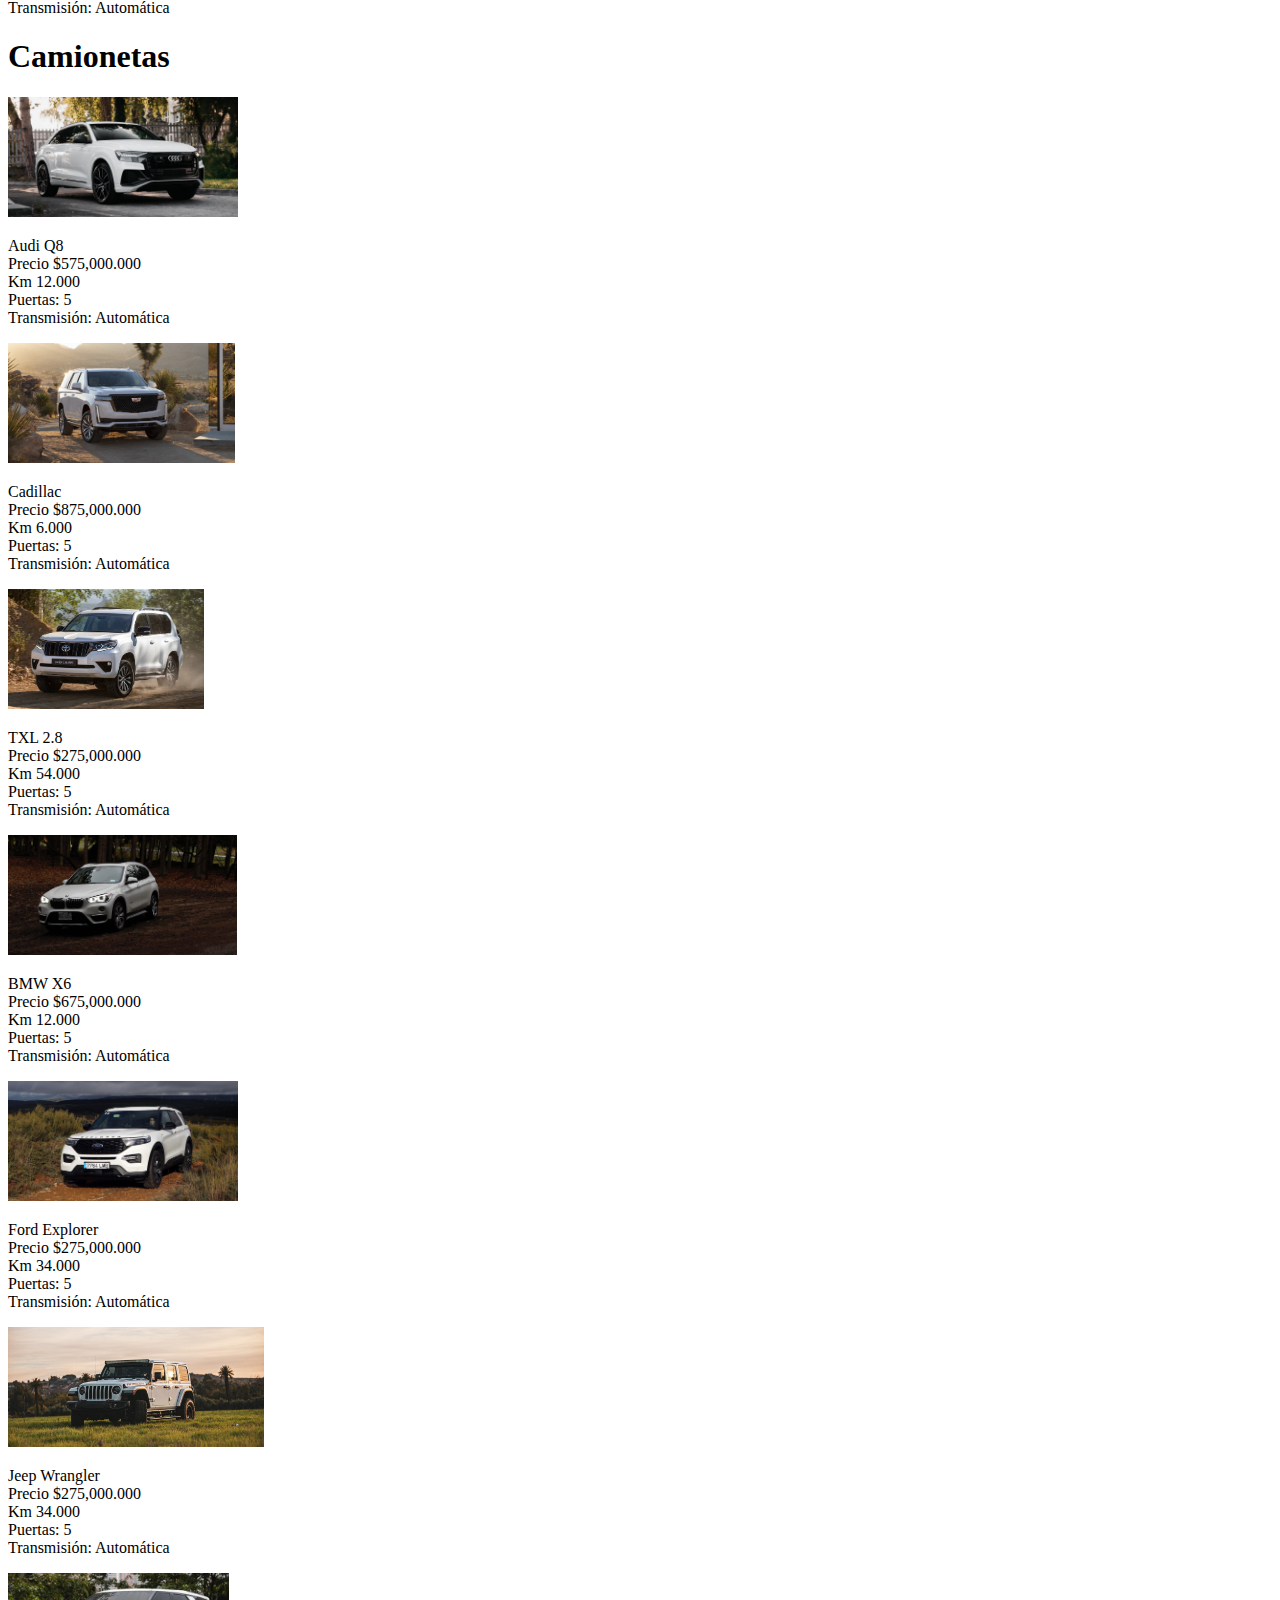
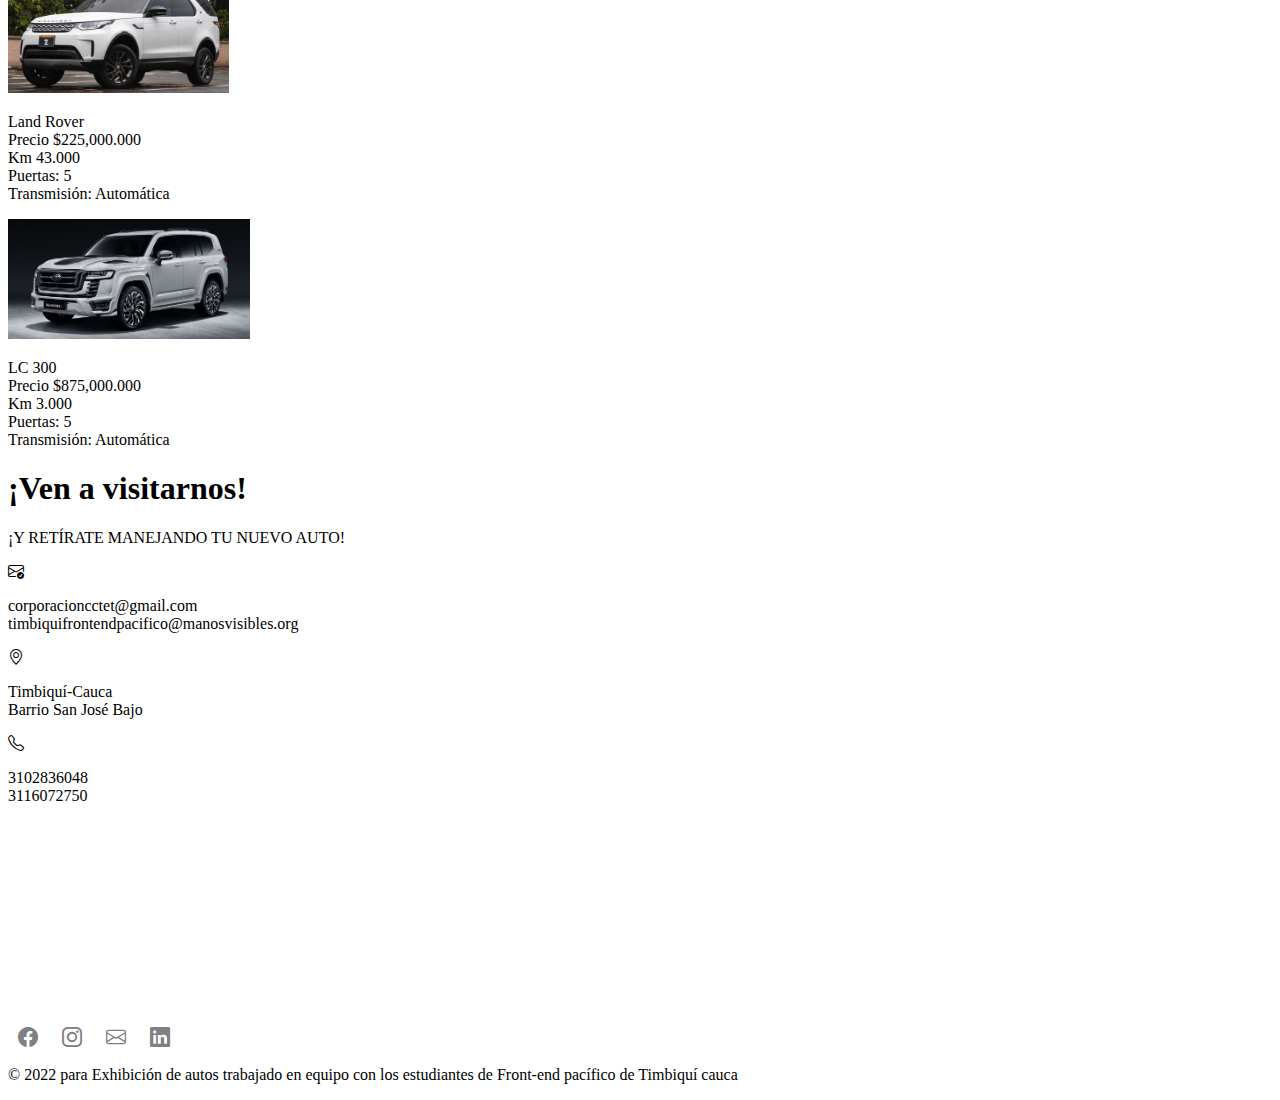
<file: dashboard/galeria.html>
<!DOCTYPE html>
<html lang="en">

<head>
  <meta charset="UTF-8">
  <meta http-equiv="X-UA-Compatible" content="IE=edge">
  <meta name="viewport" content="width=device-width, initial-scale=1.0">
  <title>Galeria</title>
  <!-- Bootstrap CSS-->
  <link href="https://cdn.jsdelivr.net/npm/bootstrap@5.1.3/dist/css/bootstrap.min.css" rel="stylesheet"
    integrity="sha384-1BmE4kWBq78iYhFldvKuhfTAU6auU8tT94WrHftjDbrCEXSU1oBoqyl2QvZ6jIW3" crossorigin="anonymous">
  <!-- CSS -->
  <link rel="stylesheet" href="../css/style.css">
  <!-- Bootstrap Icons -->
  <link rel="stylesheet" href="https://cdn.jsdelivr.net/npm/bootstrap-icons@1.9.1/font/bootstrap-icons.css">

</head>

<body>

  <!-- Nav Var -->
  <nav class="navbar navbar-expand-lg navbar-dark bg-dark">
    <div class="container-fluid">
      <a class="navbar-brand text-light logo" href="../index.html"><img src="../img/logo-sf.png" alt=""></a>
      <button class="navbar-toggler" type="button" data-bs-toggle="collapse" data-bs-target="#navbarNav"
        aria-controls="navbarNav" aria-expanded="false" aria-label="Toggle navigation">
        <span class="navbar-toggler-icon"></span>
      </button>
      <div class="collapse navbar-collapse" id="navbarNav">
        <ul class="navbar-nav ms-auto ">
          <li class="nav-item">
            <a class="nav-link  text-light" aria-current="page" href="../index.html">Inicio</a>
          </li>
          <li class="nav-item">
            <a class="nav-link active text-light" href="../dashboard/quienesSomos.html">Quienes somos</a>
          </li>
          <li class="nav-item">
            <a class="nav-link text-light" href="../dashboard/galeria.html">Galeria</a>
          </li>
          <li class="nav-item">
            <a class="nav-link text-light" href="../dashboard/Login.html">Login</a>
          </li>
        </ul>
      </div>
    </div>
  </nav>
  <!-- Selector de filtros -->
  <div class="container d-flex mt-3 justify-content-end">
    <button class="btn-success rounded-3 me-3" onclick="filtros(filtro_select.value)">Filtrar</button>

    <select class="form-select w-25" id="filtro" aria-label="Default select example">
      <option selected>Seleccione Una Opción</option>
      <option value="FORD">Ford</option>
      <option value="2">Chevrolet</option>
      <option value="3">Toyota</option>
      <option value="3">Porshe</option>
      <option value="3">Mercedez</option>
      <option value="3">Lamborghini</option>

    </select>
  </div>
  <!-- Container Deportivos -->
  <div class="container border border-dark mt-5 p-3">
    <div class="row ">
      <h1 class="h1 text-center">Deportivos</h1>

      <div class="col-12 col-md-6 col-lg-4 col-xl-3 mt-4 d-flex justify-content-center autos FORD"
        data-bs-toggle="modal" data-bs-target="#mustangModal">
        <div class="card" style="width: 18rem;">
          <img src="../img/mustang.jpg" class="card-img-top carro-galeria" alt="...">
          <div class="card-body">
            <p class="card-text">
              Mustang GT 5.0<br>
              Precio $125,000.000 <br>
              Km 18.000 <br>
              Puertas: 3 <br>
              Transmisión: Automática</p>
          </div>
        </div>
      </div>
      <!-- Modal -->
      <div class="modal fade" id="mustangModal" tabindex="-1" aria-labelledby="exampleModalLabel" aria-hidden="true">
        <div class="modal-dialog">
          <div class="modal-content">
            <div class="modal-header">
              <!-- Carrusel -->

              <div id="carouselExampleControls" class="carousel slide" data-bs-ride="carousel">
                <div class="carousel-inner">
                  <div class="carousel-item active">
                    <img src="../img/mustang.jpg" class="d-block w-100" alt="...">
                  </div>
                  <div class="carousel-item">
                    <img src="../img/interior_negro.jpg" class="d-block w-100" alt="...">
                  </div>
                </div>
                <button class="carousel-control-prev" type="button" data-bs-target="#carouselExampleControls"
                  data-bs-slide="prev">
                  <span class="carousel-control-prev-icon" aria-hidden="true"></span>
                  <span class="visually-hidden">Anterior</span>
                </button>
                <button class="carousel-control-next" type="button" data-bs-target="#carouselExampleControls"
                  data-bs-slide="next">
                  <span class="carousel-control-next-icon" aria-hidden="true"></span>
                  <span class="visually-hidden">Siguiente</span>
                </button>
              </div>

            </div>
            <div class="modal-body">
              <p class="card-text fs-5">
                Mustang GT 5.0<br>
                Precio: $125,000.000 <br>
                Km: 18.000 <br>
                Puertas: 3 <br>
                Transmisión: Automática <br>
                Motor: 5.0</p>
            </div>
            <div class="modal-footer d-flex justify-content-center">
              <a href="../dashboard/catizaciones.html"><button type="button"
                  class="btn btn-primary bg-success">Cotizar</button></a>
            </div>
          </div>
        </div>
      </div>


      <div class="col-12 col-md-6 col-lg-4 col-xl-3 mt-4 d-flex justify-content-center autos" data-bs-toggle="modal"
        data-bs-target="#meme">
        <div class="card" style="width: 18rem;">
          <img src="../img/ferrari-458.jpg" class="card-img-top carro-galeria" alt="...">
          <div class="card-body">
            <p class="card-text">
              Ferrari 458 Spider<br>
              Precio $750,000.000 <br>
              Km 5.000 <br>
              Puertas: 3 <br>
              Transmisión: Automática</p>
          </div>
        </div>
        <div class="modal fade" id="meme" tabindex="-1" aria-labelledby="exampleModalLabel" aria-hidden="true">
          <div class="modal-dialog">
            <div class="modal-content">
              <img src="../img/frontend.jpg" alt="">
            </div>
          </div>
        </div>
      </div>
      <div class="col-12 col-md-6 col-lg-4 col-xl-3 mt-4 d-flex justify-content-center autos">
        <div class="card" style="width: 18rem;">
          <img src="../img/lambo-blanco.jpg" class="card-img-top carro-galeria" alt="...">
          <div class="card-body">
            <p class="card-text">
              Lamborghini Huracan<br>
              Precio $675,000.000 <br>
              Km 8.000 <br>
              Puertas: 3 <br>
              Transmisión: Automática</p>
          </div>
        </div>
      </div>
      <div class="col-12 col-md-6 col-lg-4 col-xl-3 mt-4 d-flex justify-content-center autos">
        <div class="card" style="width: 18rem;">
          <img src="../img/corvette.jpg" class="card-img-top carro-galeria" alt="...">
          <div class="card-body">
            <p class="card-text">
              Corvette<br>
              Precio $380,000.000 <br>
              Km 12.000 <br>
              Puertas: 3 <br>
              Transmisión: Automática</p>
          </div>
        </div>
      </div>
      <div class="col-12 col-md-6 col-lg-4 col-xl-3 mt-4 d-flex justify-content-center autos">
        <div class="card" style="width: 18rem;">
          <img src="../img/camaro.jpg" class="card-img-top carro-galeria" alt="...">
          <div class="card-body">
            <p class="card-text">
              Camaro<br>
              Precio $125,000.000 <br>
              Km 19.000 <br>
              Puertas: 3 <br>
              Transmisión: Automática</p>
          </div>
        </div>
      </div>
      <div class="col-12 col-md-6 col-lg-4 col-xl-3 mt-4 d-flex justify-content-center autos">
        <div class="card" style="width: 18rem;">
          <img src="../img/mclaren.jpg" class="card-img-top carro-galeria" alt="...">
          <div class="card-body">
            <p class="card-text">
              Mclaren<br>
              Precio $1,275,000.000 <br>
              Km 3.000 <br>
              Puertas: 3 <br>
              Transmisión: Automática</p>
          </div>
        </div>
      </div>
      <div class="col-12 col-md-6 col-lg-4 col-xl-3 mt-4 d-flex justify-content-center autos">
        <div class="card" style="width: 18rem;">
          <img src="../img/porhse-718.jpg" class="card-img-top carro-galeria" alt="...">
          <div class="card-body">
            <p class="card-text">
              Porshe 718 GT<br>
              Precio $550,000.000 <br>
              Km 6.000 <br>
              Puertas: 3 <br>
              Transmisión: Automática</p>
          </div>
        </div>
      </div>
      <div class="col-12 col-md-6 col-lg-4 col-xl-3 mt-4 d-flex justify-content-center autos">
        <div class="card" style="width: 18rem;">
          <img src="../img/porshe-911.jpg" class="card-img-top carro-galeria" alt="...">
          <div class="card-body">
            <p class="card-text">
              Porshe 922 GT<br>
              Precio $780,000.000 <br>
              Km 7.000 <br>
              Puertas: 3 <br>
              Transmisión: Automática</p>
          </div>
        </div>
      </div>
    </div>
  </div>
  <!-- Container Ejecutivos -->
  <div class="container border border-dark mt-5 p-3">
    <div class="row ">
      <h1 class="h1 text-center">Ejecutivos</h1>
      <div class="col-12 col-md-6 col-lg-4 col-xl-3 mt-4 d-flex justify-content-center autos">
        <div class="card" style="width: 18rem;">
          <img src="../img/audi_a5.jpg" class="card-img-top carro-galeria" alt="...">
          <div class="card-body">
            <p class="card-text">
              Audi A5<br>
              Precio $450,000.000 <br>
              Km 13.000 <br>
              Puertas: 5 <br>
              Transmisión: Automática</p>
          </div>
        </div>
      </div>
      <div class="col-12 col-md-6 col-lg-4 col-xl-3 mt-4 d-flex justify-content-center autos">
        <div class="card" style="width: 18rem;">
          <img src="../img/bmw-m5.jpg" class="card-img-top carro-galeria" alt="...">
          <div class="card-body">
            <p class="card-text">
              BMW M5<br>
              Precio $650,000.000 <br>
              Km 19.000 <br>
              Puertas: 5 <br>
              Transmisión: Automática</p>
          </div>
        </div>
      </div>
      <div class="col-12 col-md-6 col-lg-4 col-xl-3 mt-4 d-flex justify-content-center autos">
        <div class="card" style="width: 18rem;">
          <img src="../img/cadillac_sub.jpg" class="card-img-top carro-galeria" alt="...">
          <div class="card-body">
            <p class="card-text">
              Cadillac<br>
              Precio $650,000.000 <br>
              Km 11.000 <br>
              Puertas: 5 <br>
              Transmisión: Automática</p>
          </div>
        </div>
      </div>
      <div class="col-12 col-md-6 col-lg-4 col-xl-3 mt-4 d-flex justify-content-center autos">
        <div class="card" style="width: 18rem;">
          <img src="../img/bmw-m4.jpg" class="card-img-top carro-galeria" alt="...">
          <div class="card-body">
            <p class="card-text">
              BMW M4<br>
              Precio $350,000.000 <br>
              Km 33.000 <br>
              Puertas: 5 <br>
              Transmisión: Automática</p>
          </div>
        </div>
      </div>
      <div class="col-12 col-md-6 col-lg-4 col-xl-3 mt-4 d-flex justify-content-center autos">
        <div class="card" style="width: 18rem;">
          <img src="../img/lambo-urus.jpg" class="card-img-top carro-galeria" alt="...">
          <div class="card-body">
            <p class="card-text">
              Lamborghini Urus<br>
              Precio $850,000.000 <br>
              Km 7.000 <br>
              Puertas: 5 <br>
              Transmisión: Automática</p>
          </div>
        </div>
      </div>
      <div class="col-12 col-md-6 col-lg-4 col-xl-3 mt-4 d-flex justify-content-center autos">
        <div class="card" style="width: 18rem;">
          <img src="../img/astonMartin.jpg" class="card-img-top carro-galeria" alt="...">
          <div class="card-body">
            <p class="card-text">
              Aston Martin<br>
              Precio $750,000.000 <br>
              Km 21.000 <br>
              Puertas: 2 <br>
              Transmisión: Automática</p>
          </div>
        </div>
      </div>
      <div class="col-12 col-md-6 col-lg-4 col-xl-3 mt-4 d-flex justify-content-center autos">
        <div class="card" style="width: 18rem;">
          <img src="../img/bmw.jpg" class="card-img-top carro-galeria" alt="...">
          <div class="card-body">
            <p class="card-text">
              Mercez CLA 200<br>
              Precio $350,000.000 <br>
              Km 25.000 <br>
              Puertas: 5 <br>
              Transmisión: Automática</p>
          </div>
        </div>
      </div>
      <div class="col-12 col-md-6 col-lg-4 col-xl-3 mt-4 d-flex justify-content-center autos">
        <div class="card" style="width: 18rem;">
          <img src="../img/bently.jpg" class="card-img-top carro-galeria" alt="...">
          <div class="card-body">
            <p class="card-text">
              Bently<br>
              Precio $650,000.000 <br>
              Km 14.000 <br>
              Puertas: 2 <br>
              Transmisión: Automática</p>
          </div>
        </div>
      </div>
    </div>
  </div>
  <!-- Container Camionetas -->
  <div class="container border border-dark mt-5 p-3">
    <div class="row ">
      <h1 class="h1 text-center">Camionetas</h1>
      <div class="col-12 col-md-6 col-lg-4 col-xl-3 mt-4 d-flex justify-content-center autos">
        <div class="card" style="width: 18rem;">
          <img src="../img/audi.jpg" class="card-img-top carro-galeria" alt="...">
          <div class="card-body">
            <p class="card-text">
              Audi Q8<br>
              Precio $575,000.000 <br>
              Km 12.000 <br>
              Puertas: 5 <br>
              Transmisión: Automática</p>
          </div>
        </div>
      </div>
      <div class="col-12 col-md-6 col-lg-4 col-xl-3 mt-4 d-flex justify-content-center autos">
        <div class="card" style="width: 18rem;">
          <img src="../img/cadillac.jpg" class="card-img-top carro-galeria" alt="...">
          <div class="card-body">
            <p class="card-text">
              Cadillac<br>
              Precio $875,000.000 <br>
              Km 6.000 <br>
              Puertas: 5 <br>
              Transmisión: Automática</p>
          </div>
        </div>
      </div>
      <div class="col-12 col-md-6 col-lg-4 col-xl-3 mt-4 d-flex justify-content-center autos">
        <div class="card" style="width: 18rem;">
          <img src="../img/txl-blanca.jpg" class="card-img-top carro-galeria" alt="...">
          <div class="card-body">
            <p class="card-text">
              TXL 2.8<br>
              Precio $275,000.000 <br>
              Km 54.000 <br>
              Puertas: 5 <br>
              Transmisión: Automática</p>
          </div>
        </div>
      </div>
      <div class="col-12 col-md-6 col-lg-4 col-xl-3 mt-4 d-flex justify-content-center autos">
        <div class="card" style="width: 18rem;">
          <img src="../img/bmw-camioneta.jpg" class="card-img-top carro-galeria" alt="...">
          <div class="card-body">
            <p class="card-text">
              BMW X6<br>
              Precio $675,000.000 <br>
              Km 12.000 <br>
              Puertas: 5 <br>
              Transmisión: Automática</p>
          </div>
        </div>
      </div>
      <div class="col-12 col-md-6 col-lg-4 col-xl-3 mt-4 d-flex justify-content-center autos">
        <div class="card" style="width: 18rem;">
          <img src="../img/ford-explorer.jpg" class="card-img-top carro-galeria" alt="...">
          <div class="card-body">
            <p class="card-text">
              Ford Explorer<br>
              Precio $275,000.000 <br>
              Km 34.000 <br>
              Puertas: 5 <br>
              Transmisión: Automática</p>
          </div>
        </div>
      </div>
      <div class="col-12 col-md-6 col-lg-4 col-xl-3 mt-4 d-flex justify-content-center autos">
        <div class="card" style="width: 18rem;">
          <img src="../img/jeep.jpg" class="card-img-top carro-galeria" alt="...">
          <div class="card-body">
            <p class="card-text">
              Jeep Wrangler<br>
              Precio $275,000.000 <br>
              Km 34.000 <br>
              Puertas: 5 <br>
              Transmisión: Automática</p>
          </div>
        </div>
      </div>
      <div class="col-12 col-md-6 col-lg-4 col-xl-3 mt-4 d-flex justify-content-center autos">
        <div class="card" style="width: 18rem;">
          <img src="../img/land-rover.jpg" class="card-img-top carro-galeria" alt="...">
          <div class="card-body">
            <p class="card-text">
              Land Rover<br>
              Precio $225,000.000 <br>
              Km 43.000 <br>
              Puertas: 5 <br>
              Transmisión: Automática</p>
          </div>
        </div>
      </div>
      <div class="col-12 col-md-6 col-lg-4 col-xl-3 mt-4 d-flex justify-content-center autos">
        <div class="card" style="width: 18rem;">
          <img src="../img/lc-300.jpg" class="card-img-top carro-galeria" alt="...">
          <div class="card-body">
            <p class="card-text">
              LC 300<br>
              Precio $875,000.000 <br>
              Km 3.000 <br>
              Puertas: 5 <br>
              Transmisión: Automática</p>
          </div>
        </div>
      </div>
    </div>
  </div>
  <!-- Footeer -->
  <div class="container-fluid mt-5 pt-3 pb-5 bg-dark text-light">
    <div class="row text-center">
      <div class="col-sm-12">
        <h1 class="h1 fs-1">¡Ven a visitarnos!</h1>
        <p>¡Y RETÍRATE MANEJANDO TU NUEVO AUTO!</p>
      </div>
      <!-- Contactos -->
      <div class="container-fluid ms-auto">
        <div class="container-fluid ms-auto">
          <div class="row mt-5 ">
            <div class="col-sm-12 col-md-4 d-flex justify-content-center">
              <i class="bi bi-envelope-check fs-2 me-3"></i>
              <p>
                corporacioncctet@gmail.com <br>
                timbiquifrontendpacifico@manosvisibles.org
              </p>
            </div>
            <div class="col-sm-12 col-md-4 d-flex justify-content-center">
              <i class="bi bi-geo-alt fs-2 me-3"></i>
              <p>
                Timbiquí-Cauca <br>
                Barrio San José Bajo
              </p>
            </div>
            <div class="col-sm-12 col-md-4 d-flex justify-content-center">
              <i class="bi bi-telephone fs-2 me-3"></i>
              <p>
                3102836048 <br>
                3116072750</p>
            </div>
          </div>
      </div>
      <div class="col-sm-12">
        <iframe
          src="https://www.google.com/maps/embed?pb=!1m18!1m12!1m3!1d3986.1432592028527!2d-76.59597128526664!3d2.4593859982078103!2m3!1f0!2f0!3f0!3m2!1i1024!2i768!4f13.1!3m3!1m2!1s0x8e30039d7270d777%3A0xa749ba51fed22c24!2sCampanario%20Centro%20Comercial!5e0!3m2!1ses!2sco!4v1666925249255!5m2!1ses!2sco"
          width="70%" height="200" style="border:1px solid white; border-radius: 20px;" allowfullscreen=""
          loading="lazy" referrerpolicy="no-referrer-when-downgrade"></iframe>

      </div>
      <!-- Iconos de redes sociales -->
      <div class="col-12 text-center mt-3">
        <a href="" class="a redes_icons"> <i class="bi bi-facebook me-3 "></i></a>
        <a href="" class="a redes_icons"> <i class="bi bi-instagram me-3 "></i></a>
        <a href="" class="a redes_icons"> <i class="bi bi-envelope "></i></a>
        <a href="" class="a redes_icons"> <i class="bi bi-linkedin"></i></a>
      </div>

      <div class="col-12 border-top border-white mt-3 pt-3 derechos_aut">
        <p>© 2022 para Exhibición de autos trabajado en equipo con los estudiantes de Front-end pacífico de Timbiquí cauca</p>
      </div>

    </div>

  </div>
  <!-- Main JS -->
  <script src="../js/main.js"></script>
  <!-- Bootstrap JS -->
  <script src="https://cdn.jsdelivr.net/npm/bootstrap@5.1.3/dist/js/bootstrap.bundle.min.js"
    integrity="sha384-ka7Sk0Gln4gmtz2MlQnikT1wXgYsOg+OMhuP+IlRH9sENBO0LRn5q+8nbTov4+1p" crossorigin="anonymous">
  </script>
</body>

</html>
</file>
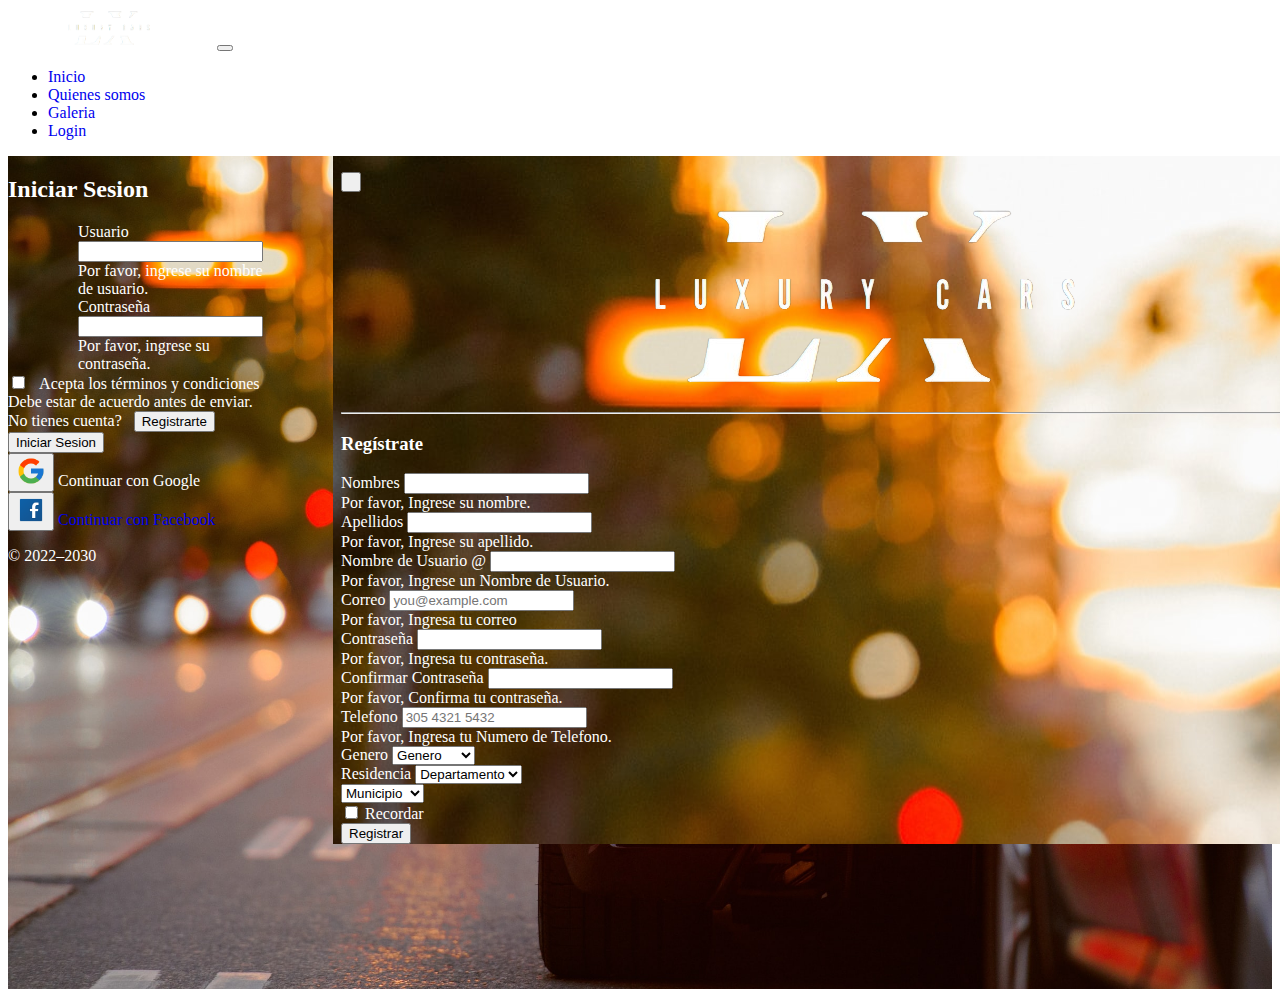
<file: dashboard/Login.html>
<!DOCTYPE html>
<html lang="en">

<head>
  <meta charset="utf-8" />
  <meta name="viewport" content="width=device-width, initial-scale=1" />
  <meta name="description" content="" />
  <meta name="author" content="Mark Otto, Jacob Thornton, and Bootstrap contributors" />
  <meta name="generator" content="Hugo 0.88.1" />
  <title>Luxury Cars</title>
  <!-- link css -->
  <link rel="stylesheet" href="../css/form-validation.css">
  <!-- link Bootstrap Css-->
  <link href="https://cdn.jsdelivr.net/npm/bootstrap@5.1.3/dist/css/bootstrap.min.css" rel="stylesheet"
  integrity="sha384-1BmE4kWBq78iYhFldvKuhfTAU6auU8tT94WrHftjDbrCEXSU1oBoqyl2QvZ6jIW3" crossorigin="anonymous">
  <!-- link Bootstrap Js-->
  <script src="https://cdn.jsdelivr.net/npm/bootstrap@5.1.3/dist/js/bootstrap.bundle.min.js"
  integrity="sha384-ka7Sk0Gln4gmtz2MlQnikT1wXgYsOg+OMhuP+IlRH9sENBO0LRn5q+8nbTov4+1p"
  crossorigin="anonymous"></script>
  <link rel="stylesheet" href="../css/style.css">
  <style>
    a {
      text-decoration: none;
    }

    .contenedor-login {
      display: flex;
      background: url(../img/Familia.jpg) no-repeat;
      background-size: cover;
      justify-content: start;
      color: white;
    }

    #contenedor_form {
      width: 40%;
      min-height: 640px;
      
    }

    .contenedor-registro {
      background: url(../img/Familia.jpg) no-repeat;
      padding: 16px 8px 0 8px;

    }

    .modal-alert-registro {

      display: none;
    }

    .modal-registro {
      height: 220px;
      border-radius: 5px;
    }

    .show {
      display: flex;
    }

    .registro {
      display: none;
    }
   

    @media (max-width: 992px) {
      body {
        
        background: url(../img/Familia.jpg) no-repeat;
        justify-content: center;
      }

      #contenedor_form {
        width: 100%;
      height: 92vh;
      }
    }
    @media (min-width: 856px) {
      .con_inicio{
        min-height: 92.5vh;
      }
    }

  </style>
</head>
<!-- Nav Var -->
<nav class="navbar navbar-expand-lg navbar-dark bg-dark">
  <div class="container-fluid">
    <a class="navbar-brand text-light logo" href="../index.html"><img src="../img/logo-sf.png" alt=""></a>
    <button class="navbar-toggler" type="button" data-bs-toggle="collapse" data-bs-target="#navbarNav" aria-controls="navbarNav" aria-expanded="false" aria-label="Toggle navigation">
      <span class="navbar-toggler-icon"></span>
    </button>
    <div class="collapse navbar-collapse" id="navbarNav">
      <ul class="navbar-nav ms-auto ">
        <li class="nav-item">
          <a class="nav-link  text-light" aria-current="page" href="../index.html">Inicio</a>
        </li>
        <li class="nav-item">
          <a class="nav-link active text-light" href="../dashboard/quienesSomos.html">Quienes somos</a>
        </li>
        <li class="nav-item">
          <a class="nav-link text-light" href="../dashboard/galeria.html">Galeria</a>
        </li>
        <li class="nav-item">
          <a class="nav-link text-light" href="../dashboard/Login.html">Login</a>
        </li>
      </ul>
    </div>
  </div>
</nav>
<body>
  <div class="contenedor-login bg-dark bg-opacity-75 con_inicio">   
  <!-- Inicio Sesion -->
  <div class="container bg-dark bg-opacity-75 pt-3 m-0 " id="contenedor_form">

    <form class="row g-2 needs-validation" action="../index.html" novalidate>
      <div class="text-center w-100">
        <h2 class="h2 pt-4 pb-5 f">Iniciar Sesion</h2>
        
      </div>
      <!-- Nombre Usuario -->
      <div class="col-12 mt-0" style="padding: 0 70px 0 70px;">
        <label for="validationCustom01" class="form-label">Usuario</label>
        <input type="text" class="form-control" id="validationCustom01" required>
        <div class="invalid-feedback">
          Por favor, ingrese su nombre de usuario.
        </div>
      </div>
      <!-- Contraseña Usuario -->
      <div class="col-12 " style="padding: 0 70px 0 70px;">
        <label for="validationCustom02" class="form-label" >Contraseña</label>
        <input type="password"  class="form-control" id="validationCustom02" required>
        <div class="invalid-feedback">
          Por favor, ingrese su contraseña.
        </div>
      </div>

      <div class="col-12">
        <!-- Terminos y Condiciones -->
        <div class="form-check ps-0 mt-1 ms-5 ps-5">
          <input class="form-check-input " type="checkbox" value="" id="invalidCheck" required>
          <label class="form-check-label" for="invalidCheck">&nbsp
             Acepta los términos y condiciones
          </label>
          <div class="invalid-feedback ms-5">
            Debe estar de acuerdo antes de enviar.
          </div>
        </div>
        <!-- BOton y Texto Registrarse -->
        <span class="mt-2 me-4 pe-2 d-flex justify-content-end align-items-center">No tienes cuenta?  &nbsp <button
            type="button" class="btn text-primary" data-bs-toggle="modal" data-bs-target="#exampleModal">
            Registrarte</button></span>
      </div>
      <!-- Boton Iniciar Sesion -->
      <div class="col-12 d-flex justify-content-center mb-2 pb-4 pt-3">
        <button class="btn bg-black bg-opacity-75 rounded text-white" id="botton-iniciar-sesion" type="submit">Iniciar Sesion</button>
      </div>

    </form>
    <!-- Botones Iniciar con Google o Facebook -->
    <div class="container-fluid">
      <div class="row gap-1 d-flex justify-content-center text-center">
        <div class="col-12 bg-black bg-opacity-75 rounded w-75">
          <a
            href="https://accounts.google.com/AccountChooser/signinchooser?service=mail&continue=https%3A%2F%2Fmail.google.com%2Fmail%2F&flowName=GlifWebSignIn&flowEntry=AccountChooser"><button
              id="Google" class="btn" type="submit"><img src="../img/Google.png" alt="" width="30"></button>
            <label class="" for="Google" style="color: white;">Continuar con Google</label></a>
        </div>
        <div class="col-12 bg-black bg-opacity-75 rounded w-75">
          <a href="https://www.facebook.com"><button id="Facebook" class="btn" type="submit"><img
                src="../img/facebook.png" width="30" alt=""></button>
            <label class="text-white" for="Facebook">Continuar con Facebook </label></a>
        </div>
      </div>
    </div>
    <p class="mt-5 text-center">&copy; 2022–2030</p>
  </div>
<!-- -------------------------------------------------------------------------------------------------- -->
  <!-- Registro -->

  <div class="modal fade text-dark " id="exampleModal" tabindex="-1" aria-labelledby="exampleModalLabel"
    aria-hidden="true">
    <div class="contenedores-modal position-relative ">

      <!-- Modal Alerta Registro Exitoso-->

      <div
        class="modal-alert-registro bg-dark bg-opacity-50 align-items-center justify-content-center w-100 h-100 position-fixed "
        id="modal-alert-registro">
        <div class="modal-registro bg-light text-dark">
          <div class="modal-header">
            <h4 class=" w-100 d-flex justify-content-center">Registro Exitoso</h4>
          </div>
          <div class="modal-body">
            <h4 class="h3 mb-3 text-center fs-6">Su registro se realizo satisfactoriamente</h4>

          </div>
          <div class="modal-footer">
            <a href="../dashboard/Login.html" class="w-100 d-flex justify-content-center"><button type="button"
                class="btn btn-primary">Continuar</button></a>
          </div>
        </div>
      </div>

      <!-- Modal Registrarse -->
      <div id="modal-usuario-registro">
        <div class="modal-dialog ">
          <div class="modal-content ">
            <form class="needs-validation contenedor-registro rounded-3" action="" novalidate>              
              <div class="row g-3  text-white  p-4 rounded-3 bg-dark bg-opacity-75">
                <div class="w-100 d-flex justify-content-end ">
                  <button type="button" class="btn-close bg-light" style="width: 20px; height: 20px;" data-bs-dismiss="modal" aria-label="Close"></button>

                </div>
                
                <img src="../img/logo-sf.png" alt="Logo" class=" pb-3 mt-0">
                <hr class=" bg-white">
                <h3 class="text-center pb-3">Regístrate</h3>

                <div class="col-sm-6">
                  <label for="firstName" class="form-label">Nombres</label>
                  <input type="text" class="form-control" id="firstName" placeholder="" value="" required>
                  <div class="invalid-feedback">
                    Por favor, Ingrese su nombre.
                  </div>
                </div>

                <div class="col-sm-6">
                  <label for="lastName" class="form-label">Apellidos</label>
                  <input type="text" class="form-control" id="lastName" placeholder="" required>
                  <div class="invalid-feedback">
                    Por favor, Ingrese su apellido.
                  </div>
                </div>

                <div class="col-12">
                  <label for="username" class="form-label">Nombre de Usuario</label>
                  <d class="input-group has-validation">
                    <span class="input-group-text">@</span>
                    <input type="text" class="form-control" id="username" placeholder="" required>
                    <div class="invalid-feedback">
                      Por favor, Ingrese un Nombre de Usuario.
                    </div>
                  </d>
                </div>

                <div class="col-12">
                  <label for="email" class="form-label">Correo</label>
                  <input type="email" class="form-control" id="email" placeholder="you@example.com" required>
                  <div class="invalid-feedback">
                    Por favor, Ingresa tu correo
                  </div>
                </div>

                <div class="col-12">
                  <label for="address" class="form-label">Contraseña</label>
                  <input type="password" class="form-control" id="address" placeholder="" required>
                  <div class="invalid-feedback">
                    Por favor, Ingresa tu contraseña.
                  </div>
                </div>

                <div class="col-12">
                  <label for="address2" class="form-label">Confirmar Contraseña</label>
                  <input type="password" class="form-control" id="address2" placeholder="" required>
                  <div class="invalid-feedback">
                    Por favor, Confirma tu contraseña.
                  </div>
                </div>

                <div class="col-12">
                  <label for="telefono" class="form-label">Telefono</label>
                  <input type="Number" class="form-control" id="telefono" placeholder="305 4321 5432" required>
                  <div class="invalid-feedback">
                    Por favor, Ingresa tu Numero de Telefono.
                  </div>
                </div>

                <div class="col-12">
                  <label for="validationGenero" class="form-label">Genero</label>
                  <select class="form-select" id="validationGenero" aria-label="Default select example" required>
                    <option selected disable value="">Genero</option>
                    <option value="1">Masculino</option>
                    <option value="2">Femenino</option>
                  </select>
                </div>

                <div class="col-6">
                  <label for="departamento" class="form-label">Residencia</label>
                  <select class="form-select" id="Departamento" aria-label="Default select example" required>
                    <option selected disable value="">Departamento</option>
                    <option value="1">Arauca</option>
                    <option value="2">Cauca</option>
                    <option value="3">Nariño</option>
                  </select>
                </div>

                <div class="col-6 mt-5">
                  <select class="form-select" aria-label="Default select example" required>
                    <option selected disable value="">Municipio</option>
                    <option value="1">Morales</option>
                    <option value="2">Popayán</option>
                    <option value="3">Piendamo</option>
                  </select>
                </div>

                <div class="form-check ms-2">
                  <input type="checkbox" class="form-check-input" id="same-address">
                  <label class="form-check-label" for="same-address">Recordar</label>
                </div>

                <button class="w-100 btn btn-dark btn-lg" type="submit" id="botton-registrar">Registrar</button>

              </div>
            </form>
          </div>
        </div>
      </div>
    </div>
  </div>
<script src="../js/form-validation.js"></script>
</body>
</html>
</file>
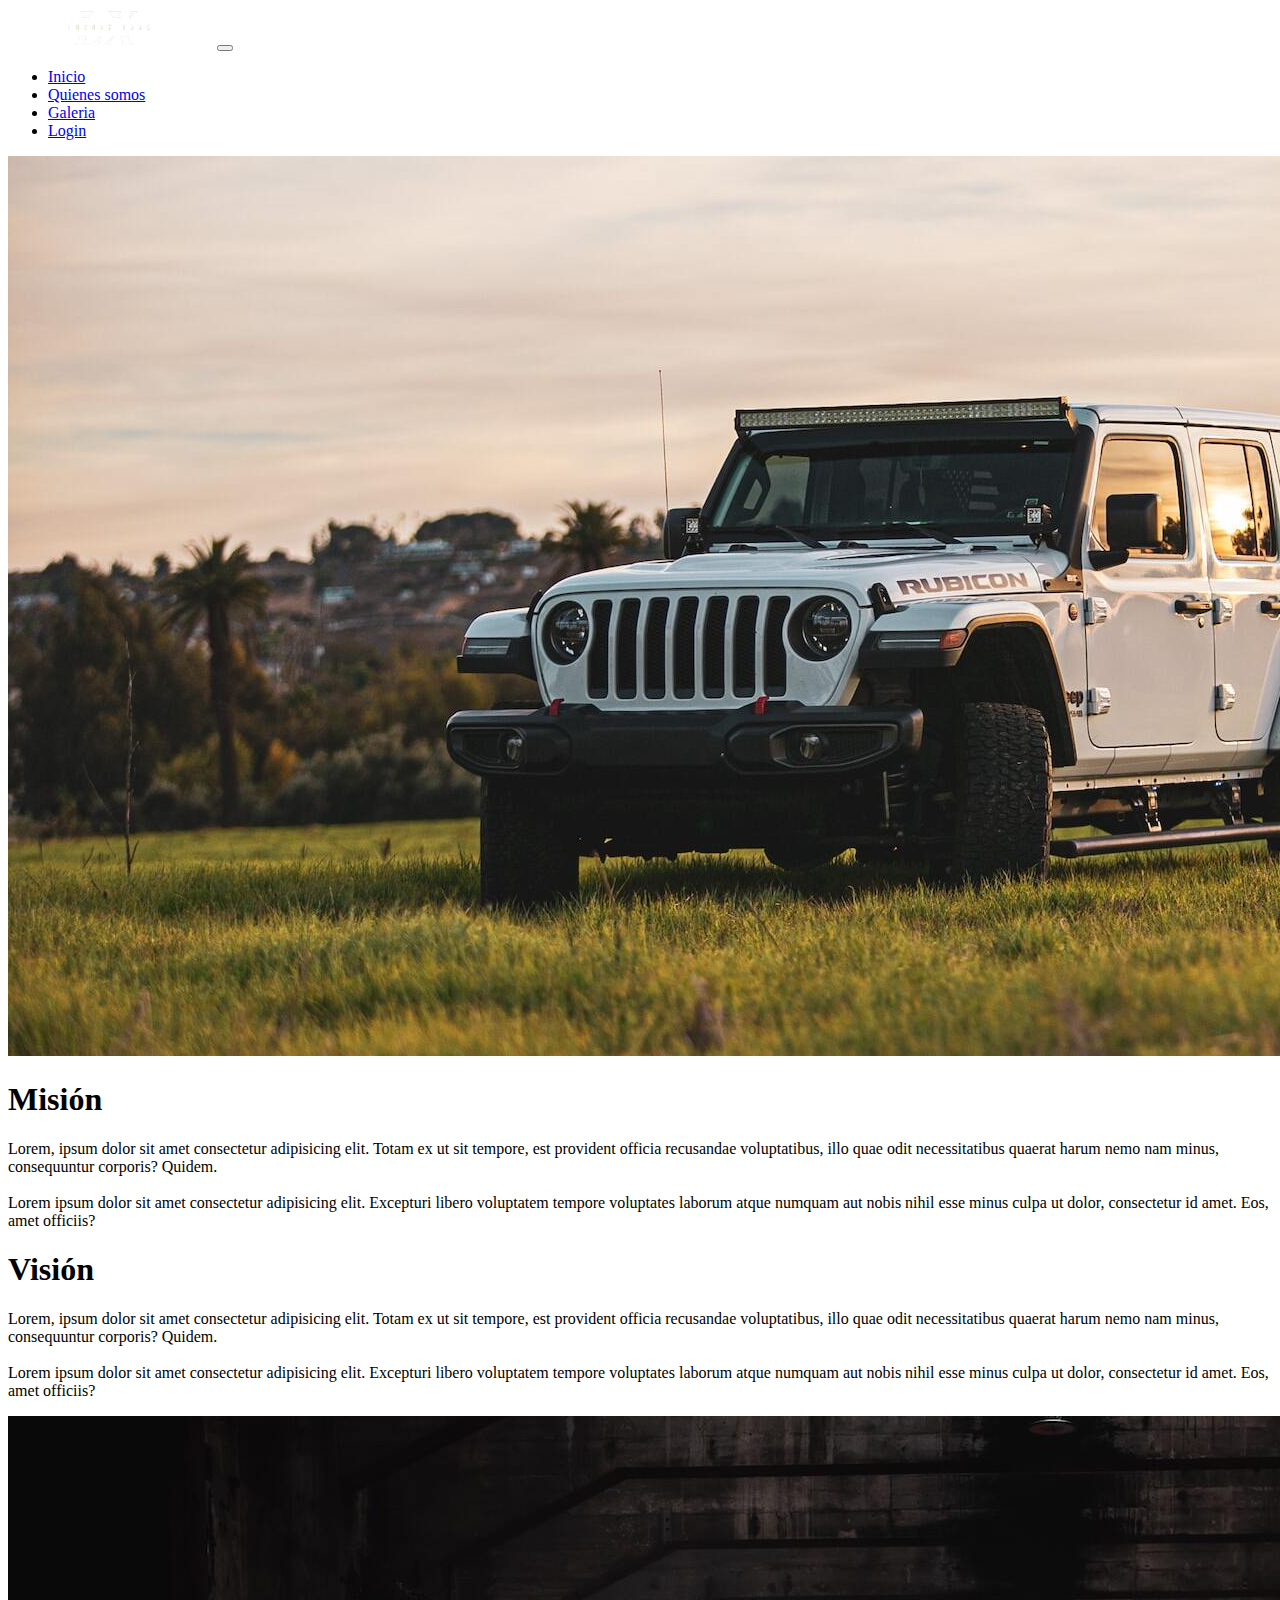
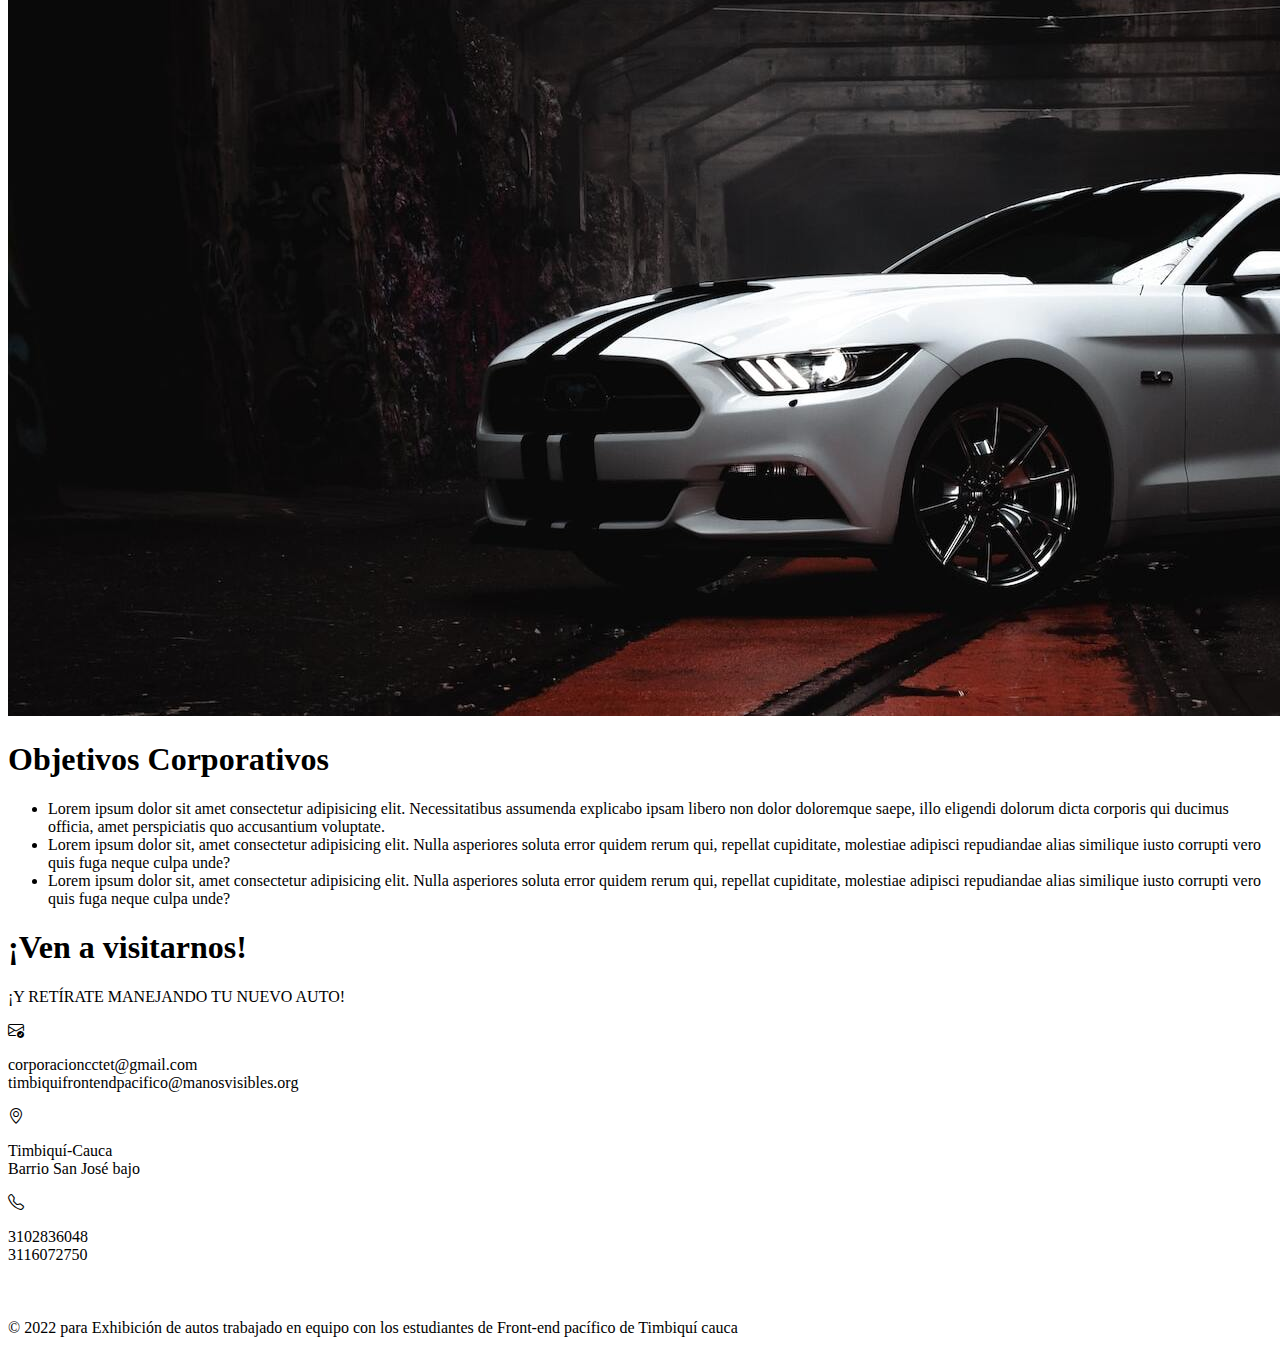
<file: dashboard/quienesSomos.html>
<!DOCTYPE html>
<html lang="en">
<head>
    <meta charset="UTF-8">
    <meta http-equiv="X-UA-Compatible" content="IE=edge">
    <meta name="viewport" content="width=device-width, initial-scale=1.0">
    <title>Quienes Somos</title>
       <!-- Bootstrap CSS-->
       <link href="https://cdn.jsdelivr.net/npm/bootstrap@5.1.3/dist/css/bootstrap.min.css" rel="stylesheet" integrity="sha384-1BmE4kWBq78iYhFldvKuhfTAU6auU8tT94WrHftjDbrCEXSU1oBoqyl2QvZ6jIW3" crossorigin="anonymous">
       <!-- CSS -->
       <link rel="stylesheet" href="../css/style.css">
       <!-- Bootstrap Icons -->
       <link rel="stylesheet" href="https://cdn.jsdelivr.net/npm/bootstrap-icons@1.9.1/font/bootstrap-icons.css">
   
</head>
<body class="bg-dark">
<!-- Nav Var -->
<nav class="navbar navbar-expand-lg navbar-dark bg-dark  border-bottom border-white">
  <div class="container-fluid">
    <a class="navbar-brand text-light logo" href="../index.html"><img src="../img/logo-sf.png" alt=""></a>
    <button class="navbar-toggler" type="button" data-bs-toggle="collapse" data-bs-target="#navbarNav" aria-controls="navbarNav" aria-expanded="false" aria-label="Toggle navigation">
      <span class="navbar-toggler-icon"></span>
    </button>
    <div class="collapse navbar-collapse" id="navbarNav">
      <ul class="navbar-nav ms-auto ">
        <li class="nav-item">
          <a class="nav-link  text-light" aria-current="page" href="../index.html">Inicio</a>
        </li>
        <li class="nav-item">
          <a class="nav-link active text-light" href="../dashboard/quienesSomos.html">Quienes somos</a>
        </li>
        <li class="nav-item">
          <a class="nav-link text-light" href="../dashboard/galeria.html">Galeria</a>
        </li>
        <li class="nav-item">
          <a class="nav-link text-light" href="../dashboard/Login.html">Login</a>
        </li>
      </ul>
    </div>
  </div>
</nav>
 <!-- Mision -->
  <div class="container bg-dark">
    <div class="row contenedor_informacion">
        <div class="col-sm-12 col-md-6 p-5">
            <img src="../img/jeep.jpg" class="img-fluid mt-4 rounded-3" alt="">
        </div>
        <div class="col-sm-12 col-md-6 text-white p-5">
            <h1 class="text-center">Misión</h1>
            <p>Lorem, ipsum dolor sit amet consectetur adipisicing elit. Totam ex ut sit tempore, est provident officia recusandae voluptatibus, illo quae odit necessitatibus quaerat harum nemo nam minus, consequuntur corporis? Quidem. <br><br>
            Lorem ipsum dolor sit amet consectetur adipisicing elit. Excepturi libero voluptatem tempore voluptates laborum atque numquam aut nobis nihil esse minus culpa ut dolor, consectetur id amet. Eos, amet officiis?</p>
        </div>
    </div>

  <!-- Vision -->
    <div class="row contenedor_informacion">
      <div class="col-sm-12 col-md-6 text-white p-5">
        <h1 class="text-center">Visión</h1>
        <p>Lorem, ipsum dolor sit amet consectetur adipisicing elit. Totam ex ut sit tempore, est provident officia recusandae voluptatibus, illo quae odit necessitatibus quaerat harum nemo nam minus, consequuntur corporis? Quidem. <br><br>
          Lorem ipsum dolor sit amet consectetur adipisicing elit. Excepturi libero voluptatem tempore voluptates laborum atque numquam aut nobis nihil esse minus culpa ut dolor, consectetur id amet. Eos, amet officiis?</p>
        </div>
      <div class="col-sm-12 col-md-6 p-5">
        <img src="../img/mustang-gt.jpg" class="img-fluid mt-4 rounded-3" alt="">
      </div>
    </div>
  <!-- Objetivos -->
    <div class="row contenedor_informacion">
      <div class="col-12 text-white p-5">
        <h1 class="text-center uppercasse">Objetivos Corporativos</h1>
        <ul>
          <li>
            Lorem ipsum dolor sit amet consectetur adipisicing elit. Necessitatibus assumenda explicabo ipsam libero non dolor doloremque saepe, illo eligendi dolorum dicta corporis qui ducimus officia, amet perspiciatis quo accusantium voluptate.
          </li>
          <li class="mt-3">
            Lorem ipsum dolor sit, amet consectetur adipisicing elit. Nulla asperiores soluta error quidem rerum qui, repellat cupiditate, molestiae adipisci repudiandae alias similique iusto corrupti vero quis fuga neque culpa unde?
          </li>
          <li class="mt-3">
            Lorem ipsum dolor sit, amet consectetur adipisicing elit. Nulla asperiores soluta error quidem rerum qui, repellat cupiditate, molestiae adipisci repudiandae alias similique iusto corrupti vero quis fuga neque culpa unde?
          </li>
        </ul>
      </div>
    </div>
  </div>
  <!-- Footeer -->
  <div class="container-fluid mt-5 pt-3 pb-5 bg-secondary text-white">
    <div class="row text-center">
        <div class="col-sm-12">
          <h1 class="h1 fs-1">¡Ven a visitarnos!</h1>
          <p>¡Y RETÍRATE MANEJANDO TU NUEVO AUTO!</p>     
        </div>
        <!-- Contactos -->
        <div class="container-fluid ms-auto">
          <div class="row mt-5 ">
            <div class="col-sm-12 col-md-4 d-flex justify-content-center">
              <i class="bi bi-envelope-check fs-2 me-3"></i>
              <p>
                corporacioncctet@gmail.com <br>
                timbiquifrontendpacifico@manosvisibles.org
              </p>
            </div>
            <div class="col-sm-12 col-md-4 d-flex justify-content-center">
              <i class="bi bi-geo-alt fs-2 me-3"></i>
              <p>
                Timbiquí-Cauca <br>
                Barrio San José bajo
              </p>
            </div>
            <div class="col-sm-12 col-md-4 d-flex justify-content-center">
              <i class="bi bi-telephone fs-2 me-3"></i>
              <p>
                3102836048 <br>
                3116072750</p>
            </div>
          </div>
        </div>
          <!-- Iconos de redes sociales -->
          <div class="col-12 iconos_quienes_somos text-center mt-3">
            <a href="" class="a redes_icons"> <i class="bi bi-facebook me-3 "></i></a>
            <a href="" class="a redes_icons"> <i class="bi bi-instagram me-3 "></i></a>
            <a href="" class="a redes_icons"> <i class="bi bi-envelope "></i></a>
            <a href="" class="a redes_icons"> <i class="bi bi-linkedin"></i></a>
          </div>

          <div class="col-12 border-top border-white mt-3 pt-3 derechos_aut">
            <p>© 2022 para Exhibición de autos trabajado en equipo con los estudiantes de Front-end pacífico de Timbiquí cauca</p>
          </div>

    </div>
      
  </div>
  <!-- Bootstrap JS -->
  <script src="https://cdn.jsdelivr.net/npm/bootstrap@5.1.3/dist/js/bootstrap.bundle.min.js" integrity="sha384-ka7Sk0Gln4gmtz2MlQnikT1wXgYsOg+OMhuP+IlRH9sENBO0LRn5q+8nbTov4+1p" crossorigin="anonymous"></script>
</body>
</html>
</file>
<file: css/style.css>
.menu{
    color:white;
    
}
.boton_coleccion{
    min-width: 75%;
    background-color: rgb(209, 209, 209);
    color: black;
    border-radius: 30px;
    text-transform: uppercase;
}
.redes_icons i{
    font-size: 20px;
    color: gray;
    margin: 0 10px;
}
.iconos_quienes_somos i{
    color: white;
}
.redes_icons i:hover{
    color: brown;
}
.card img {
    max-height: 120px;
}

.carro-galeria{
    max-height: 150px;
}
.derechos_aut{
    max-height: 20px;
}
a:hover{
    opacity: 0.8;
    scale: 1.1;
    transition: .3s;
}
.logo{
    padding: 0;
    margin: 0;
}
.logo img{
    max-height:40px;
    padding:0;
    left: -20px;
}
</file>
<file: css/form-validation.css>
.container {
  max-width: 960px;
  
  
}

.window-notice {
  left: 0;
  bottom: 0;
  right: 0;
  top: 0;
  display: flex;
  z-index: 999;
}
.window-notice .content {
  
  border-radius: 2px;
  box-shadow: 0 1px 3px rgba(33, 41, 52, .75);
  box-sizing: content-box;
  display: flex;
  flex-direction: column;
  margin: auto;
  max-width: 800px;
  min-width: 320px !important;
  overflow: hidden;
  position: relative;
  width: 100%;
  padding: 2rem;
  font-size: 1.3rem;
}
</file>
